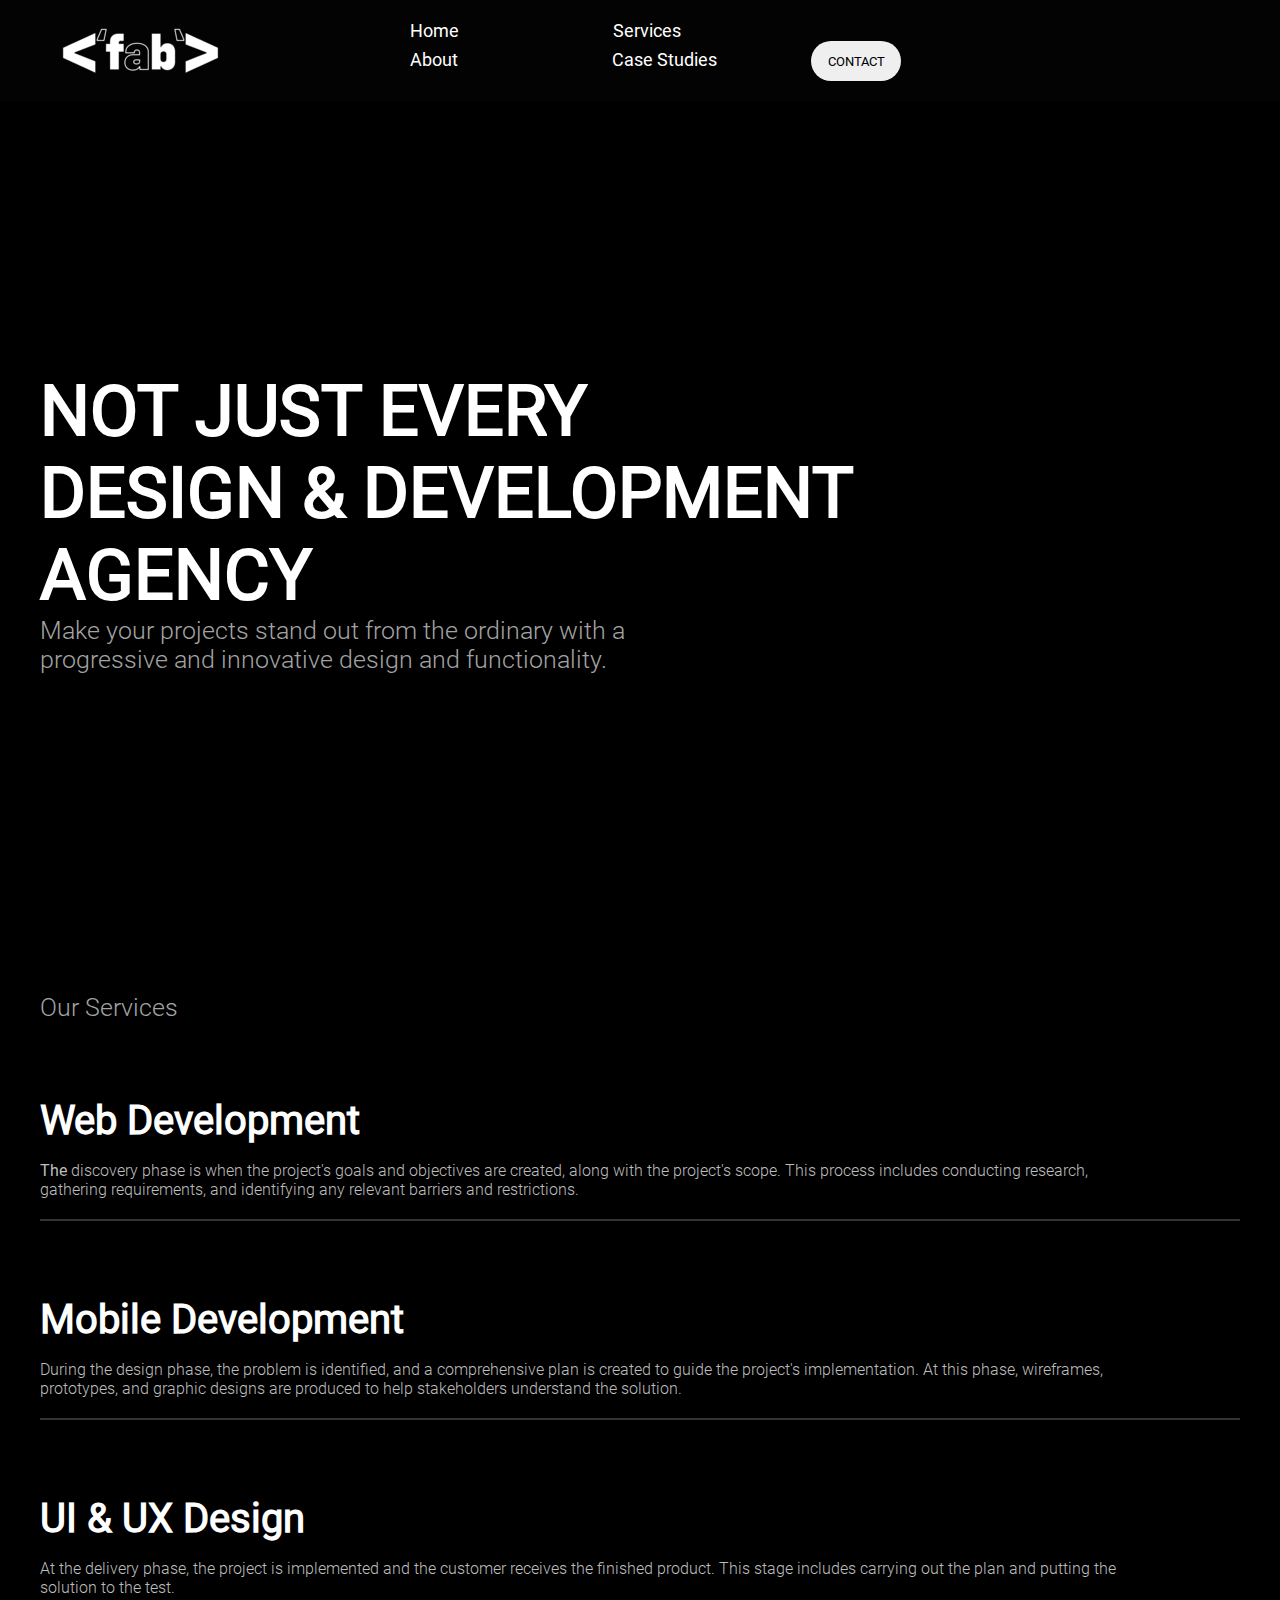
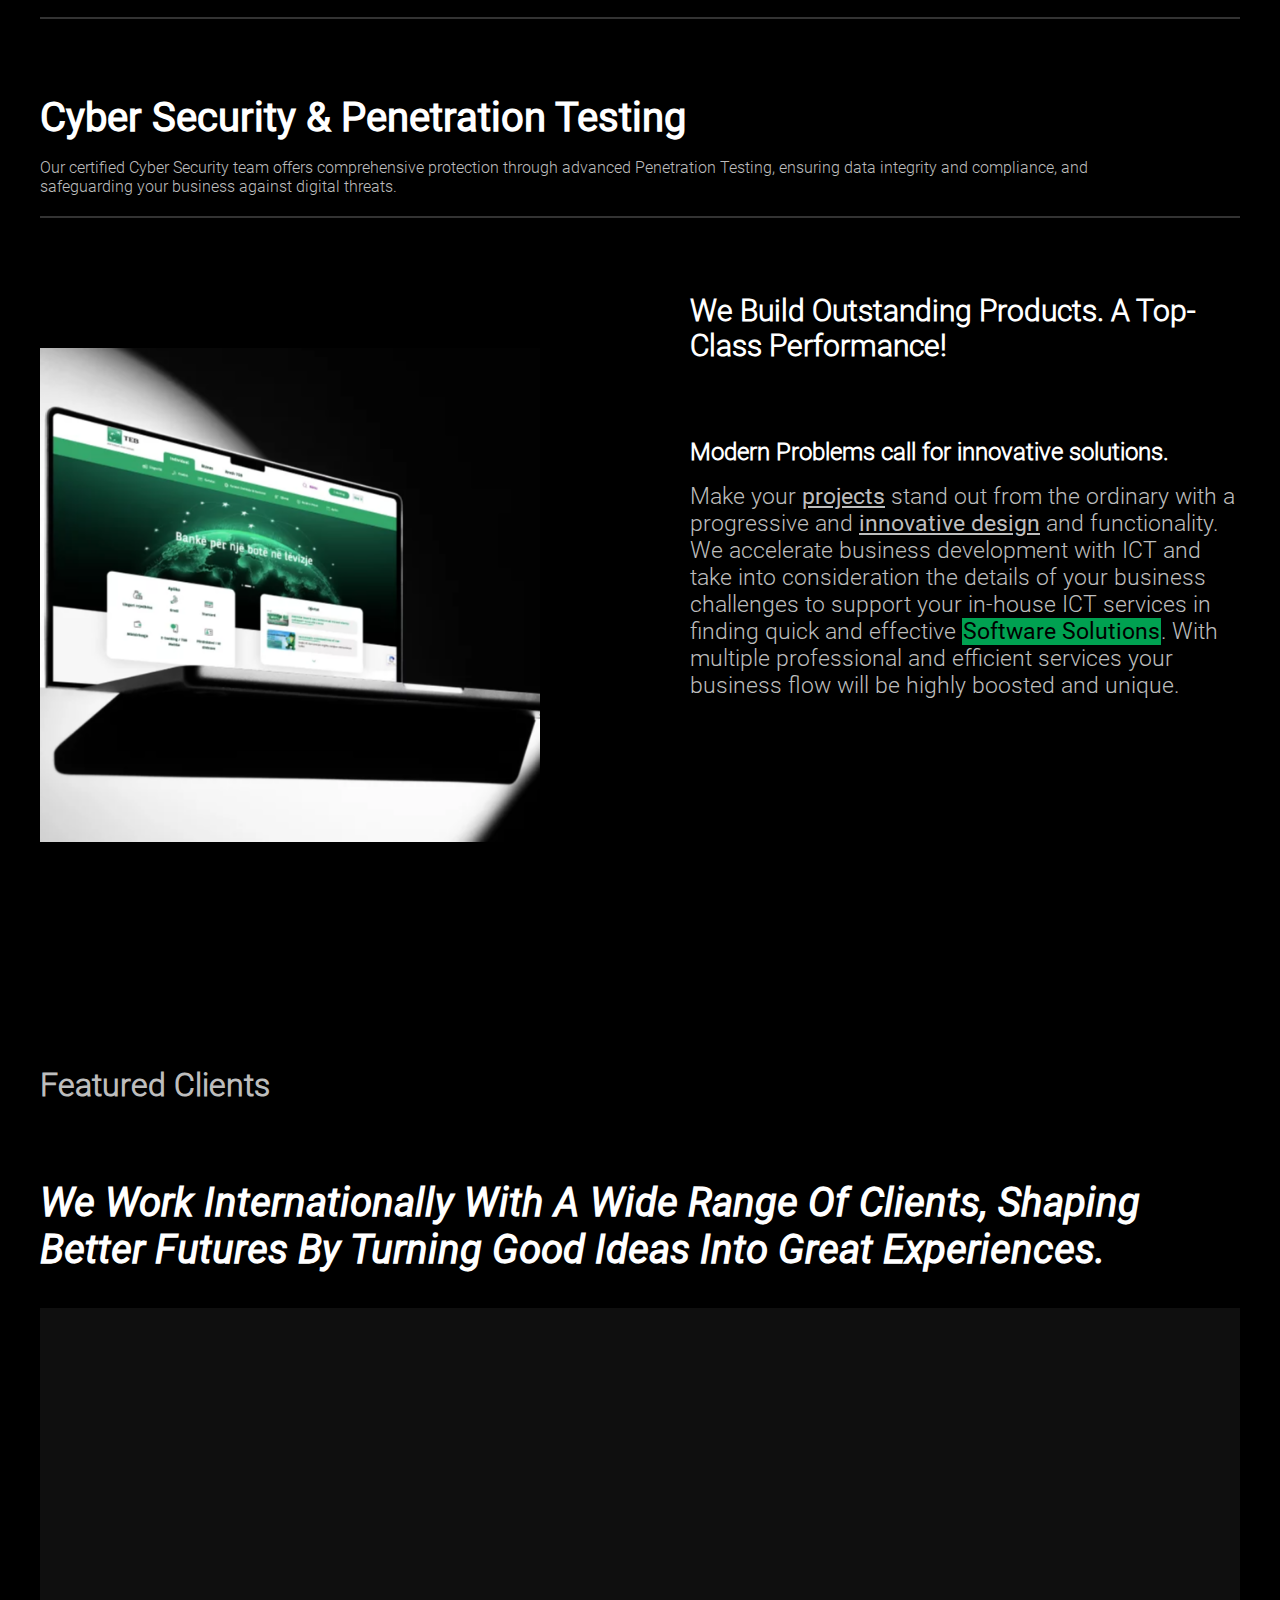
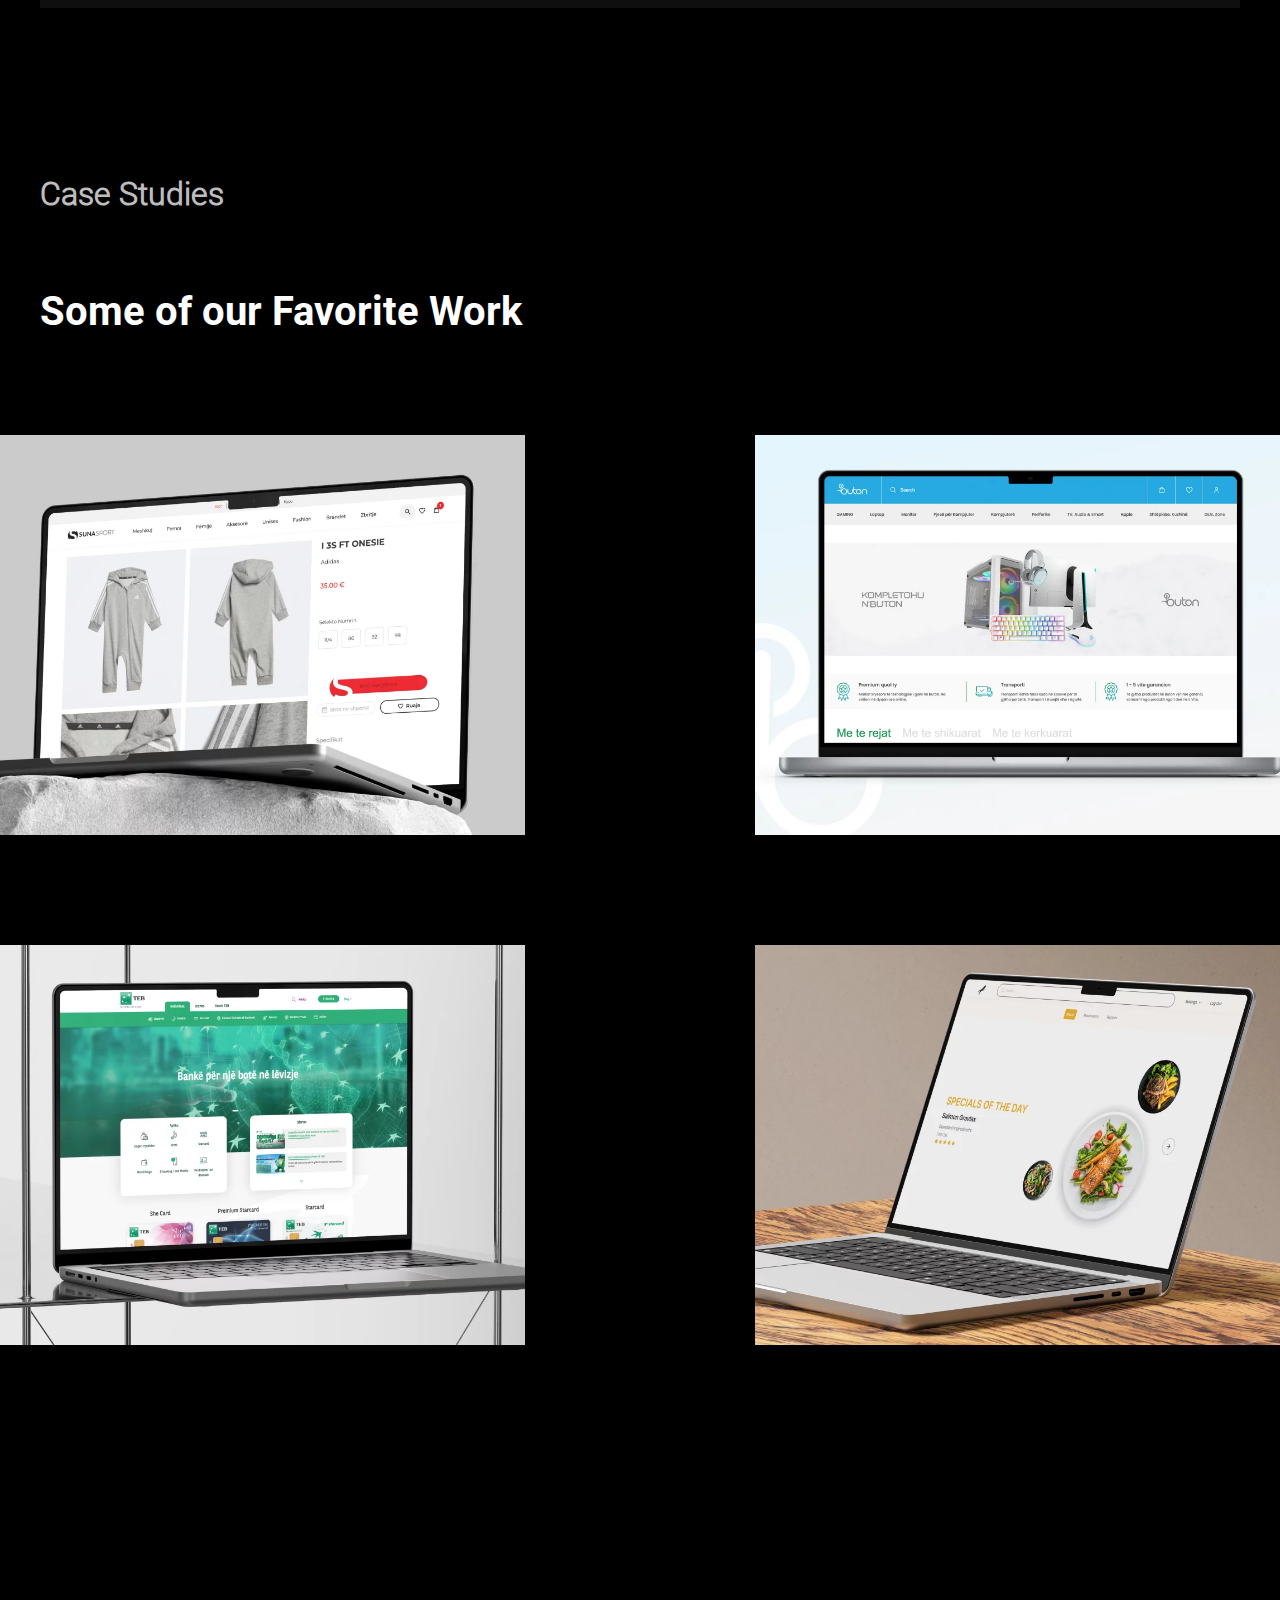
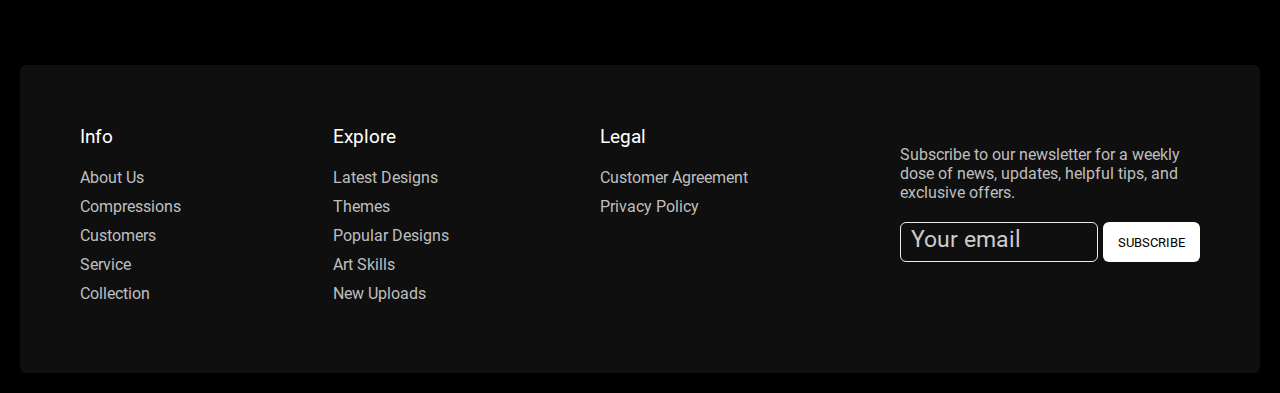
<file: index.html>
<!doctype html>
<html lang="en">
  <head>
    <meta charset="utf-8">
    <meta name="viewport" content="width=device-width, initial-scale=1">
    <title>Elevate Your Web Design</title>
    <link rel="stylesheet" href="styles.css">
    <!--<link href="https://cdn.jsdelivr.net/npm/bootstrap@5.2.3/dist/css/bootstrap.min.css" rel="stylesheet" integrity="sha384-rbsA2VBKQhggwzxH7pPCaAqO46MgnOM80zW1RWuH61DGLwZJEdK2Kadq2F9CUG65" crossorigin="anonymous">!-->
    <style>
      @keyframes slowdown {
        0% { transform: translateX(0); opacity: 0; }
        50% { transform: translateX(60px); opacity: 0.4; }
        100% { transform: translateX(30px); opacity: 0.8; }
        100% { transform: translateX(0px); opacity: 1; }
      }
  
      .maintext {
        animation: slowdown 3s ease-in-out; /* Adjust the duration as needed */
        transition-timing-function: cubic-bezier(0.68, -0.55, 0.27, 1.55); /* Custom easing for a smooth slowdown */
      }
      .ourservices{
        animation: slowdown 3s ease-out;/* Adjust the duration as needed */
        transition-timing-function: cubic-bezier(0.68, -0.55, 0.27, 1.55); /* Custom easing for a smooth slowdown */
      }
      .highlight {
            background-color: rgb(0, 161, 81);
            color: black;
            padding: 0px 1px 0px 1px;
        }
 </style>

  </head>
  <div>
  <body style="background-color: black;">
    <header class="header">
      <a href="#" class="logo"><img src="logo/fab shrinked.png"></a>
      <nav class="navbar">
        <a href="index.html" class="navi">Home</a>
        <a href="page2.html" class="navi">Services</a>
        <a href="about.html" class="navi">About</a>
        <a href="Case.html" class="navi">Case Studies</a>
        <a href="page5.html"><button class="button">CONTACT</button></a>
      </nav>
    </header>
    <!--animation-->
    <div class="anim"></div>
    <div class="anim" style="top: 65%;"></div>
    <div class="anim" style="top: 35%;"></div>
    <div class="maintext">
      <div class="animated-figure"></div>
      <h1 style="font-family: mRegular;">NOT JUST EVERY<br> DESIGN & DEVELOPMENT<br> AGENCY</h1>
    </div>
    <div class="secondmain">
      <p style="font-family: mLight;">Make your projects stand out from the ordinary with a <br>progressive and innovative design and functionality.</p><br><br><br><br><br><br><br><br><br><br><br>
      <p style="font-family: mLight;">Our Services</p>
    </div>
    <!--Services-->
    <div class="ourservices">
      <h1 class="Os-Sm" style="font-family: mRegular;">Web Development</h1>
      <p class="Os-Sm-S" style="font-family: mLight;"><abbr>The</abbr> discovery phase is when the project's goals and objectives are created, along with the project's scope. This process includes conducting research,<br> gathering requirements, and identifying any relevant barriers and restrictions.</p>
      <hr>
    </div>
    <div class="ourservices">
      <h1 class="Os-Sm" style="font-family: mRegular;">Mobile Development</h1>
      <p class="Os-Sm-S" style="font-family: mLight;">During the design phase, the problem is identified, and a comprehensive plan is created to guide the project's implementation. At this phase, wireframes,<br> prototypes, and graphic designs are produced to help stakeholders understand the solution.</p>
      <hr>
    </div>
    <div class="ourservices">
      <h1 class="Os-Sm" style="font-family: mRegular;">UI & UX Design</h1>
      <p class="Os-Sm-S" style="font-family: mLight;">At the delivery phase, the project is implemented and the customer receives the finished product. This stage includes carrying out the plan and putting the<br> solution to the test.</p>
      <hr>
    </div>
    <div class="ourservices">
      <h1 class="Os-Sm" style="font-family: mRegular;">Cyber Security & Penetration Testing</h1>
      <p class="Os-Sm-S" style="font-family: mLight;">Our certified Cyber Security team offers comprehensive protection through advanced Penetration Testing, ensuring data integrity and compliance, and<br> safeguarding your business against digital threats.</p>
      <hr>
      <!--Pjesa e fotos-->
      <div class="fotopjesa">
        <img src="images/bank.png" class="img">
        <h1 class="Os-Sm" style="font-family: mLight; font-size:30px;">We Build Outstanding Products. A Top-Class Performance!</h1>
        <h1 class="Os-Sm" style="font-family: mLight; font-size:24px;">Modern Problems call for innovative solutions.</h1>
        <p class="Os-Sm-S" style="font-family: mLight; font-size: 23px;;">Make your <u>projects</u> stand out from the ordinary with a progressive and <u>innovative design</u> and functionality. We accelerate business development with ICT and take into consideration the details of your business challenges to support your in-house ICT services in finding quick and effective <span class="highlight">Software Solutions</span>. With multiple professional and efficient services your business flow will be highly boosted and unique.</p>
      </div>
      <div class="klientet">
      <h1 class="Os-Sm-S" style="font-family: mLight;" >Featured Clients</h1>
      <h1 class="Os-Sm" style="font-family: mItalic;">We Work Internationally With A Wide Range Of Clients, Shaping Better Futures By Turning Good Ideas Into Great Experiences.</h1>
        <div class="boxforlater">
        </div>
        <div class="casestudios">
          <h1 class="Os-Sm-S" style="font-family: mLight;" >Case Studies</h1>
          <h1 class="Os-Sm" style="font-family: mBold;">Some of our Favorite Work</h1>
            <div class="container">
              <div class="item" id="id1"></div>
              <div class="item" id="id2"></div>
              <div class="item" id="id3"></div>
              <div class="item" id="id4"></div>
            </div>
        </div>
    </div>
    </div>
  </div>
  <section class="footer">
    <div class="footer-row">
      <div class="footer-col">
        <h4 style="margin-left: 0px;">Info</h4>
        <ul class="links">
          <li><a href="#">About Us</a></li>
          <li><a href="#">Compressions</a></li>
          <li><a href="#">Customers</a></li>
          <li><a href="#">Service</a></li>
          <li><a href="#">Collection</a></li>
        </ul>
      </div>
      <div class="footer-col">
        <h4 style="margin-left: 0px;">Explore</h4>
        <ul class="links">
          <li><a href="#">Latest Designs</a></li>
          <li><a href="#">Themes</a></li>
          <li><a href="#">Popular Designs</a></li>
          <li><a href="#">Art Skills</a></li>
          <li><a href="#">New Uploads</a></li>
        </ul>
      </div>
      <div class="footer-col">
        <h4 style="margin-left: 0px;">Legal</h4>
        <ul class="links">
          <li><a href="#">Customer Agreement</a></li>
          <li><a href="#">Privacy Policy</a></li>
        </ul>
      </div>
      <div class="footer-col">
        <h4></h4>
        <p>
          Subscribe to our newsletter for a weekly dose
          of news, updates, helpful tips, and
          exclusive offers.
        </p>
        <form action="#">
          <input type="text" placeholder="Your email" required>
          <button type="submit">SUBSCRIBE</button>
        </form>
        <div class="icons">
          <i class="fa-brands fa-facebook-f"></i>
          <i class="fa-brands fa-twitter"></i>
          <i class="fa-brands fa-linkedin"></i>
          <i class="fa-brands fa-github"></i>
        </div>
      </div>
    </div>
  </section>



    



  
  <!--<script src="https://cdn.jsdelivr.net/npm/bootstrap@5.2.3/dist/js/bootstrap.bundle.min.js" integrity="sha384-kenU1KFdBIe4zVF0s0G1M5b4hcpxyD9F7jL+jjXkk+Q2h455rYXK/7HAuoJl+0I4" crossorigin="anonymous"></script>
  </body>!-->
</html>
</file>
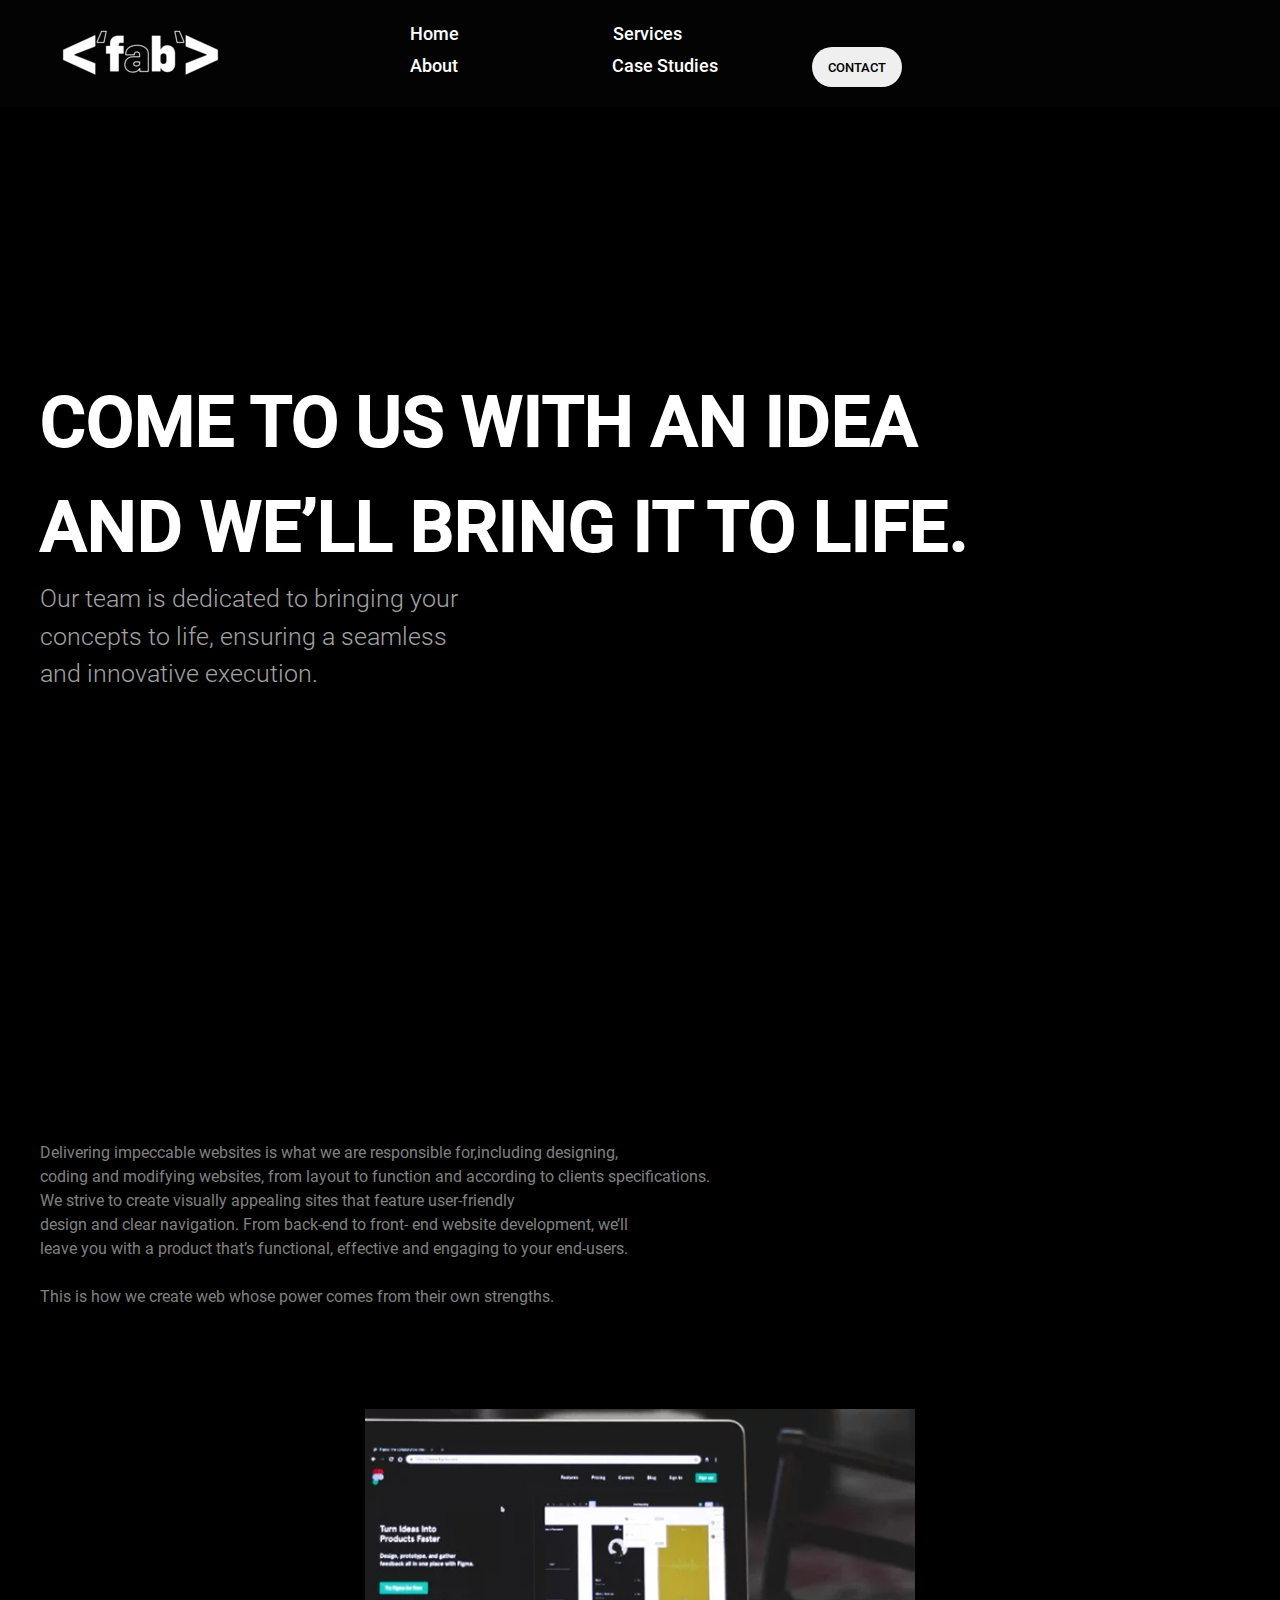
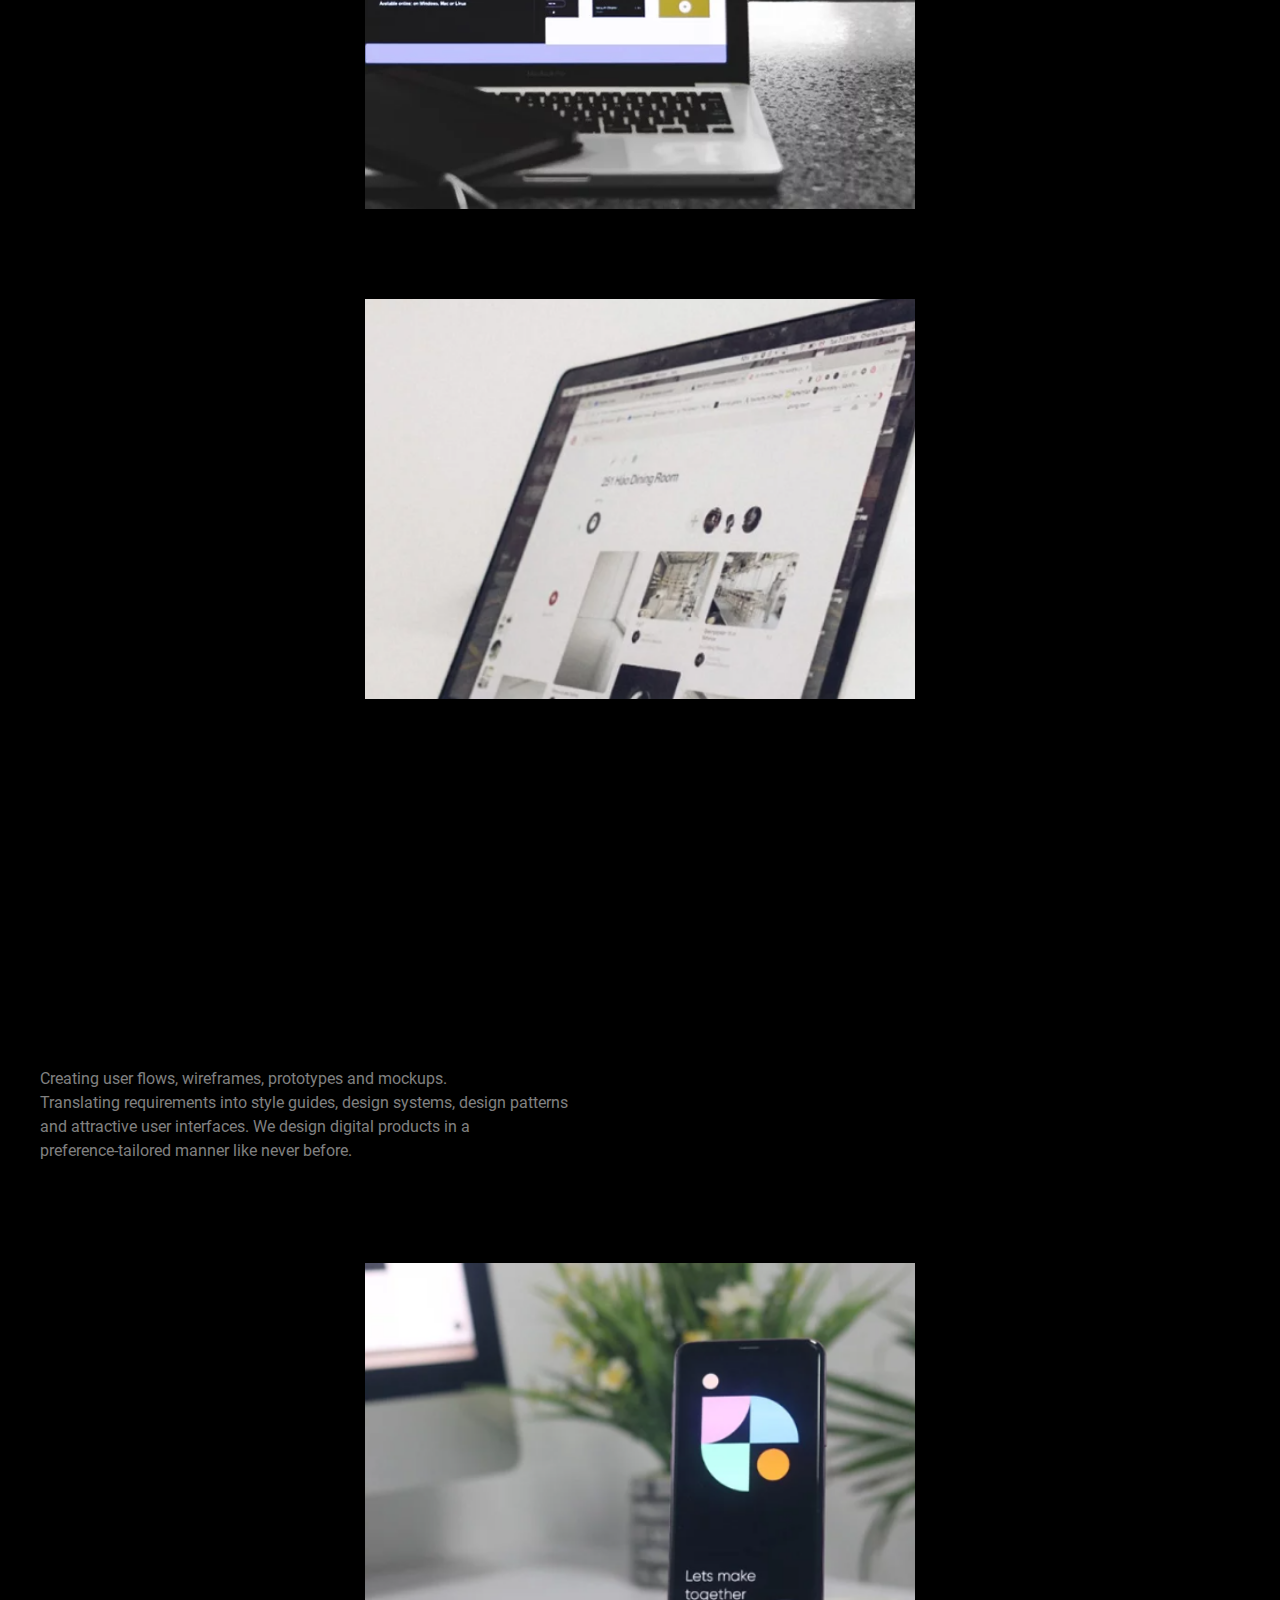
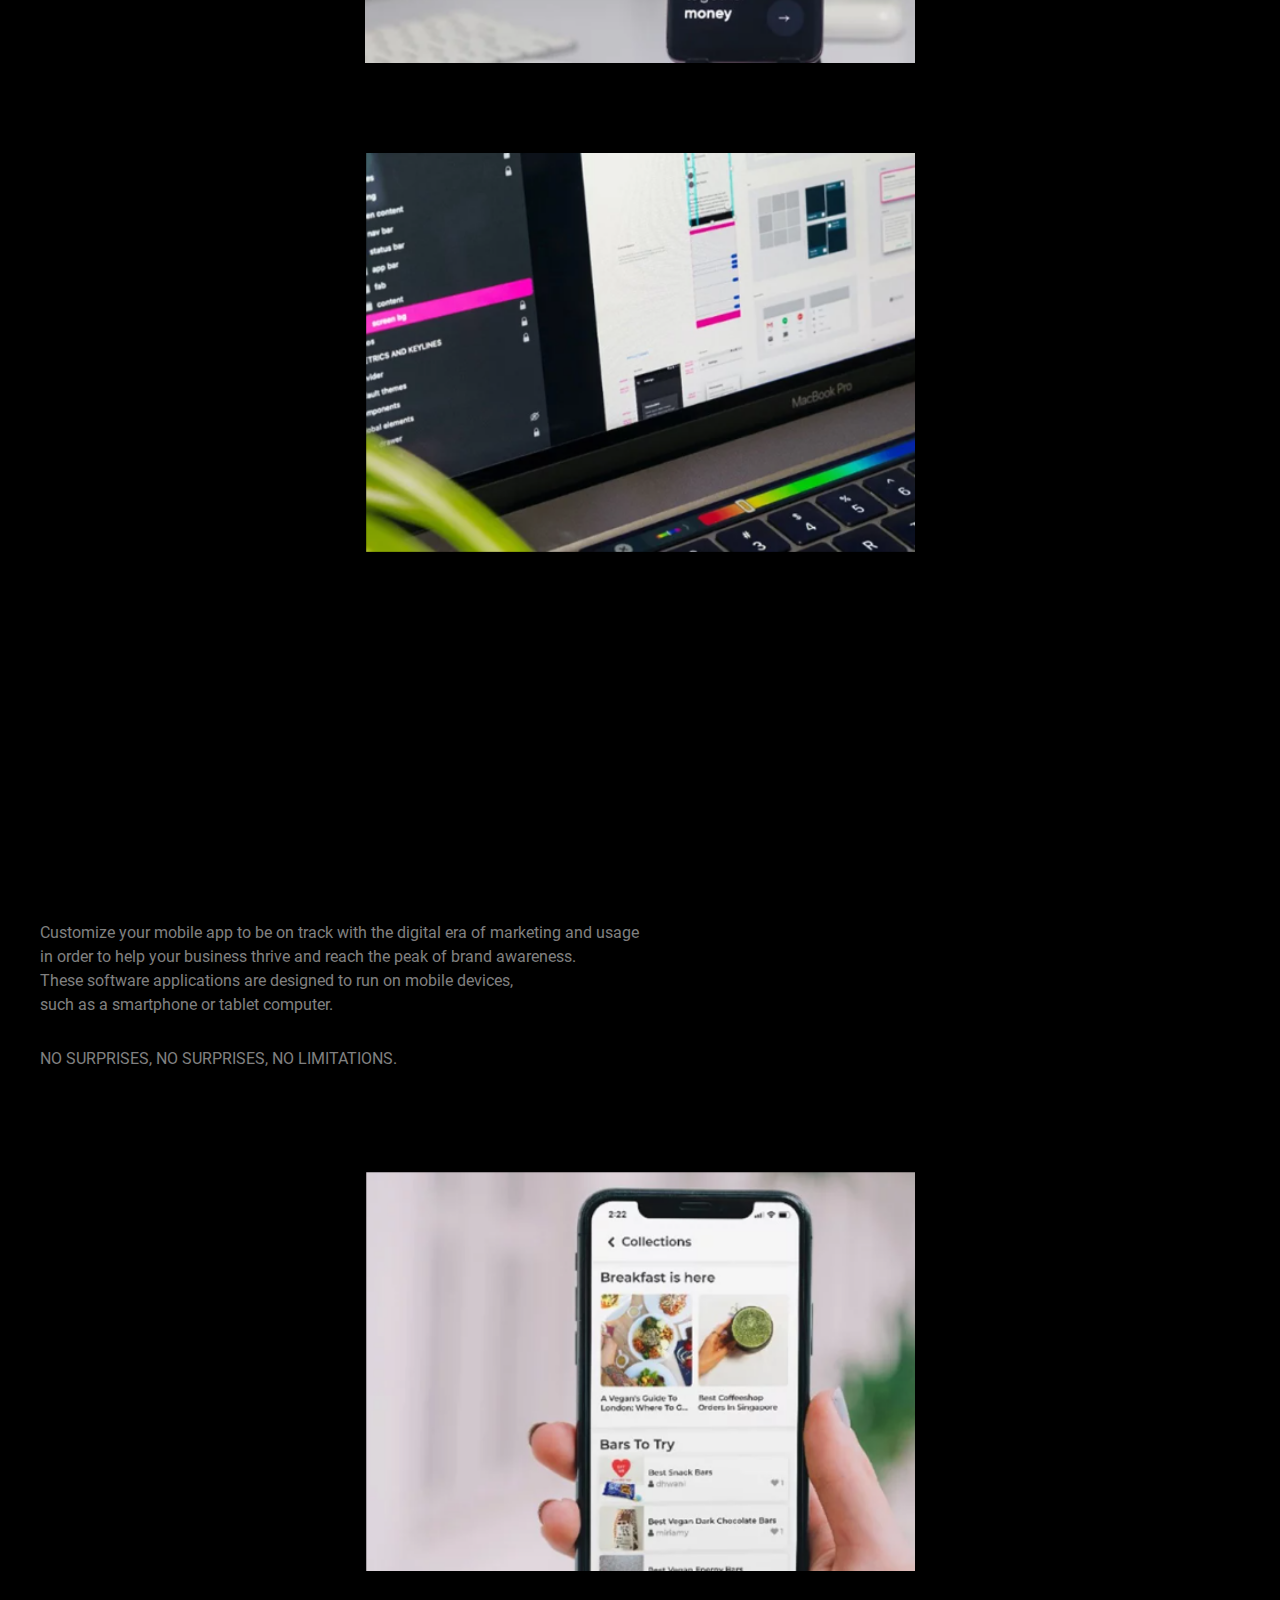
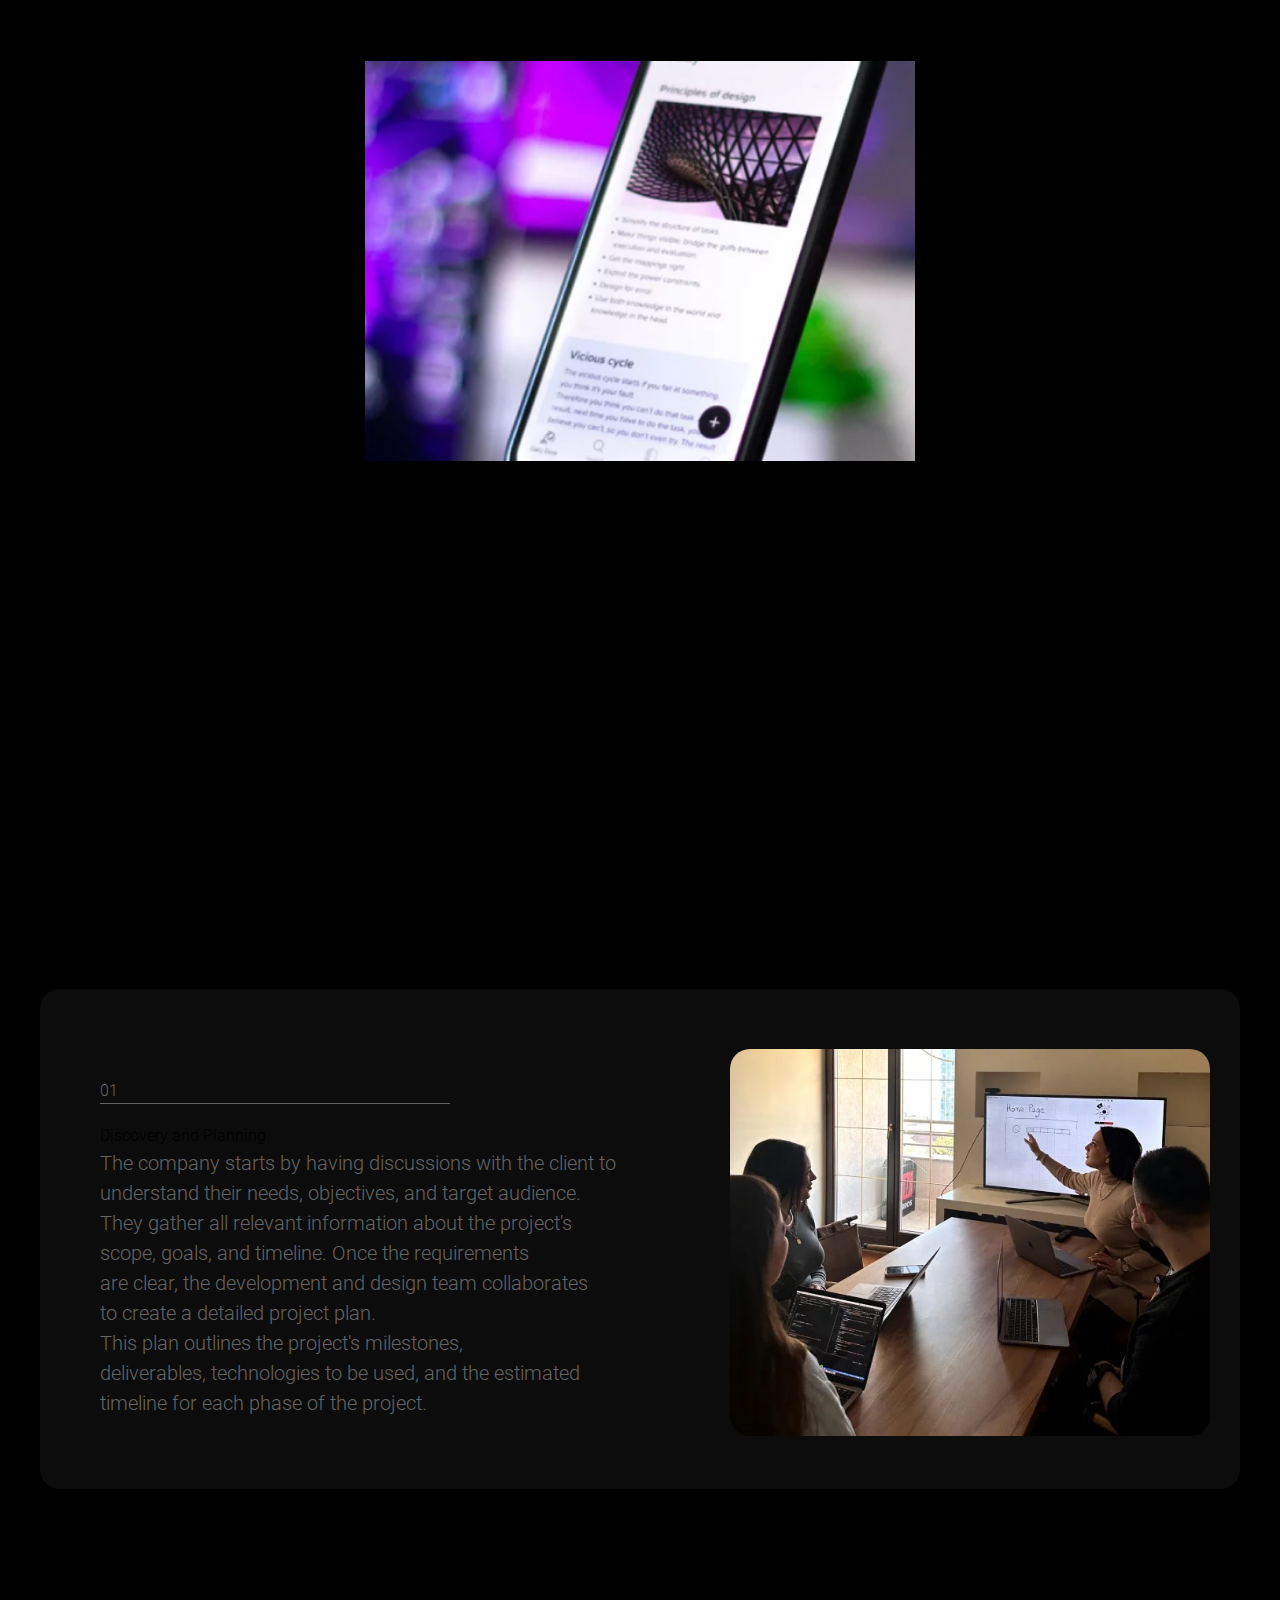
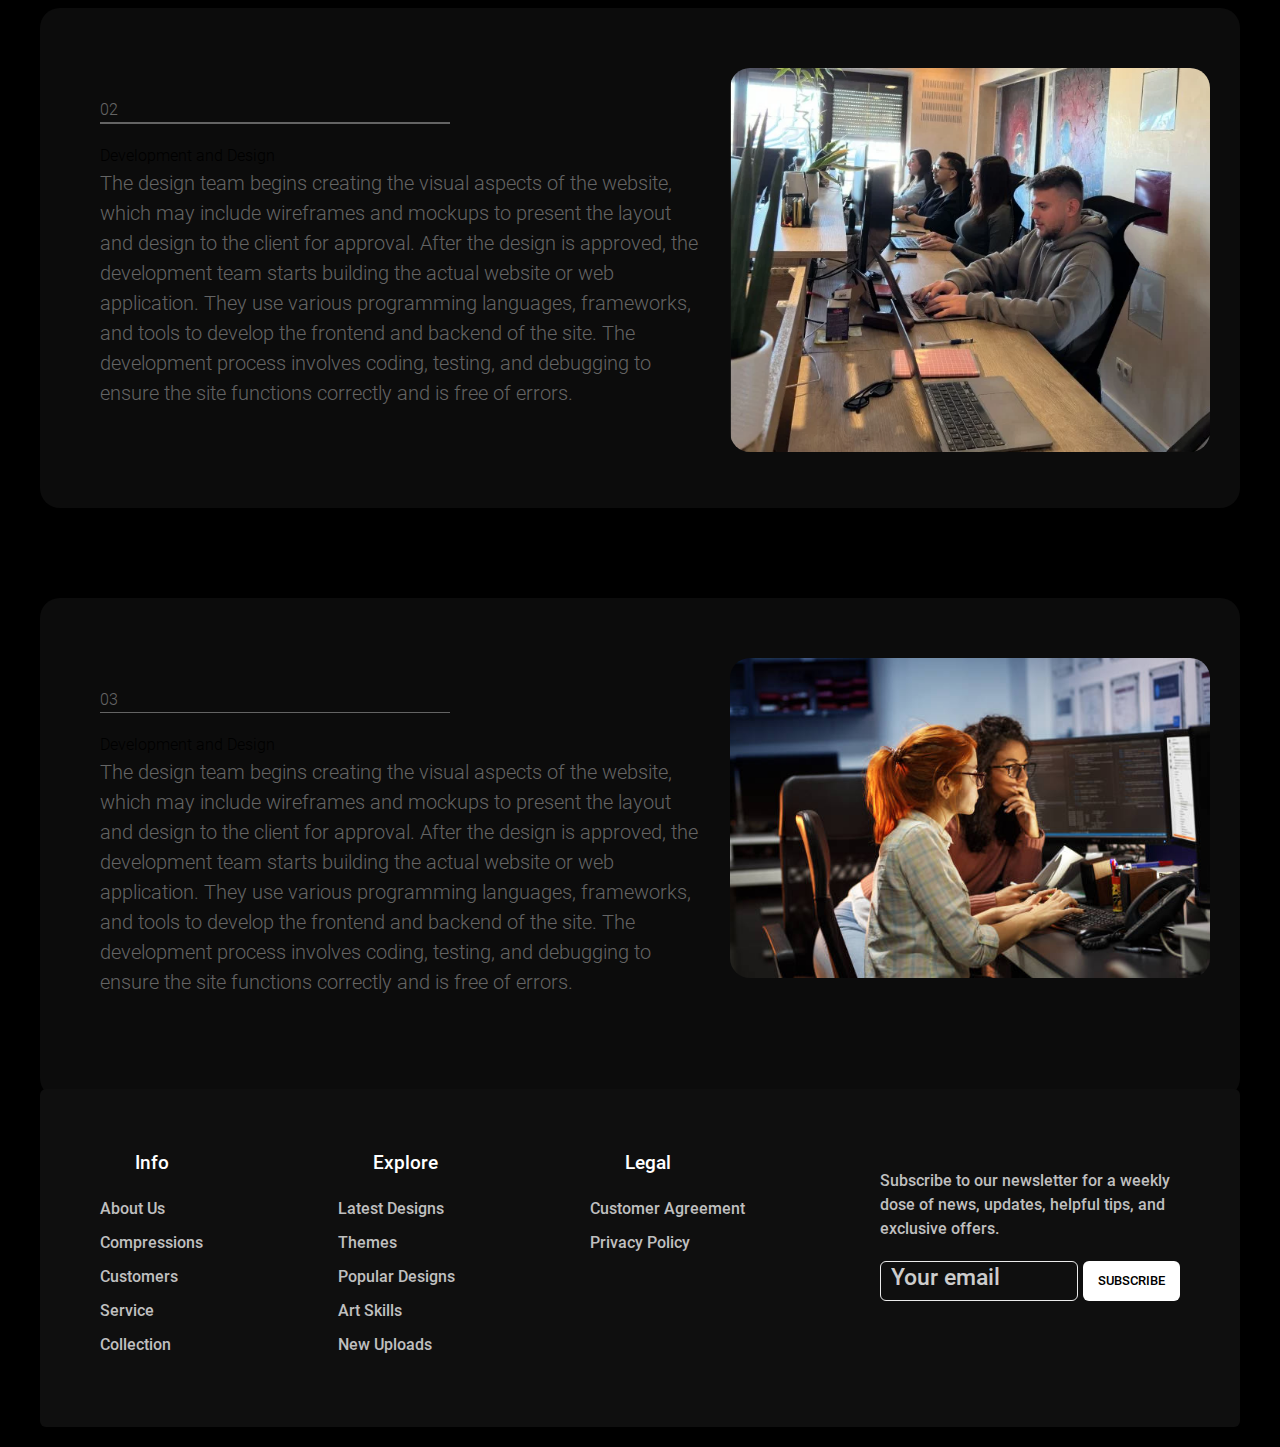
<file: page2.html>
<!doctype html>
<html lang="en">
  <head> 
    <meta charset="utf-8">
    <meta name="viewport" content="width=device-width, initial-scale=1">
    <title>Services</title>
    <link rel="stylesheet" href="styles.css">
    <link href="https://cdn.jsdelivr.net/npm/bootstrap@5.2.3/dist/css/bootstrap.min.css" rel="stylesheet" integrity="sha384-rbsA2VBKQhggwzxH7pPCaAqO46MgnOM80zW1RWuH61DGLwZJEdK2Kadq2F9CUG65" crossorigin="anonymous">
    <style> 
      @keyframes slowdown {
        0% { transform: translateX(0); opacity: 0; }
        50% { transform: translateX(60px); opacity: 0.4; }
        100% { transform: translateX(30px); opacity: 0.8; }
        100% { transform: translateX(0px); opacity: 1; }
      }

      .maintext {
        animation: slowdown 3s ease-in-out; /* Adjust the duration as needed */
        transition-timing-function: cubic-bezier(0.68, -0.55, 0.27, 1.55); /* Custom easing for a smooth slowdown */
      }
      .ourservices{
        animation: slowdown 3s ease-out;/* Adjust the duration as needed */
        transition-timing-function: cubic-bezier(0.68, -0.55, 0.27, 1.55); /* Custom easing for a smooth slowdown */
      }
    @font-face {
        font-family: mLight;
        src: url(fonts/Roboto-Light.ttf);
    }
    @font-face {
        font-family: mBold;
        src: url(fonts/Roboto-Bold.ttf);
    }
    @font-face {
        font-family: mBlack;
        src: url(fonts/Roboto-Black.ttf);
    }
    @font-face {
        font-family: mItalic;
        src: url(fonts/Roboto-Italic.ttf);
    }
    @font-face {
        font-family: mRegular;
        src: url(fonts/Roboto-Regular.ttf);
    }
    @font-face {
        font-family: mMedium;
        src: url(fonts/Roboto-Medium.ttf);
    }
    * {
        margin: 0;
        padding: 0;
        box-sizing: border-box;
        font-family: mMedium;
        
    }
    body {
    line-height: 1.5;
    font-family: 'Poppins', sans-serif;
    min-height: 100vh; /* Set minimum height to 100% of viewport height */
    display: flex; /* Use flexbox for layout */
    flex-direction: column; /* Make it a column layout */
}

 </style>

  </head>
  <div>
  <body style="background-color: black;">
    <header class="header">
      <a href="#" class="logo"><img src="logo/fab shrinked.png"></a>
      <nav class="navbar">
        <a href="index.html" class="navi">Home</a>
        <a href="page2.html" class="navi">Services</a>
        <a href="about.html" class="navi">About</a>
        <a href="Case.html" class="navi">Case Studies</a>
        <a href="page5.html"><button class="button">CONTACT</button></a>
      </nav>
    </header>
    <!--animation-->
    <div class="anim" style="background-color: #4a02ee;"></div>
    <div class="anim" style="top: 65%; background-color: #4a02ee;"></div>
    <div class="anim" style="top: 35%; background-color: #4a02ee;"></div>
    <div class="maintext">
      <div class="animated-figure"></div>
      <h1 class="display-3">COME TO US WITH AN IDEA<br>AND WE’LL BRING IT TO LIFE.</h1>
    </div>
    <div class="secondmain">
      <p style="font-family: mLight;"> Our team is dedicated to bringing your<br> concepts to life, ensuring a seamless<br>and innovative execution. </p>
    </div>
    <div class="firstbox">
      <div class="vyn">
      <h1 class="h1 text-white">Our Services</h1>
      <p class="h5" style="font-family: mRegular; color:gray">Delivering impeccable websites is what we are responsible for,including designing,<br> coding and modifying websites, from layout to function and according to clients specifications.<br> We strive to create visually appealing sites that feature user-friendly<br> design and clear navigation. From back-end to front- end website development, we’ll<br> leave you with a product that’s functional, effective and engaging to your end-users.<br><br>

        This is how we create web whose power comes from their own strengths.</p>
        <div class="container" style="gap:40px">
          <div class="item" id="id5"></div>
          <div class="item" id="id6"></div>
        </div>
    </div>
    <div class="vyn">
      <h1 class="h1 text-white">E-COMMERCE SOLUTIONS</h1>
      <p class="h5" style="font-family: mRegular; color:gray">Creating user flows, wireframes, prototypes and mockups.<br>Translating requirements into style guides, design systems, design patterns<br> and attractive user interfaces. We design digital products in a<br>preference-tailored manner like never before.</p>
        <div class="container" style="gap:40px">
          <div class="item" id="id7"></div>
          <div class="item" id="id8"></div>
        </div>
        <div class="vyn">
          <h1 class="h1 text-white">MOBILE APPS</h1>
          <p class="h5" style="font-family: mRegular; color:gray;">Customize your mobile app to be on track with the digital era of marketing and usage<br>in order to help your business thrive and reach the peak of brand awareness.<br>These software applications are designed to run on mobile devices,<br>such as a smartphone or tablet computer.</p>
          <p class="h5" style="font-family: mRegular; color:gray; margin-top: 30px;">NO SURPRISES, NO SURPRISES, NO LIMITATIONS.</p>
            <div class="container" style="gap:40px">
              <div class="item" id="id9"></div>
              <div class="item" id="id10"></div>
            </div>
            <div class="text-before-collection">
              <p class="h5 text-white">How we work</p>
              <p class="h2 text-uppercase text-white" style="margin-top: 60px">here's why you should consider choosing us</p>
            </div>
            <div class="collection">
              <img class="imgs" src="images/coll1.png" alt="Our team working">
              <div class="textbox">
                <p class="h4" style="font-family: mLight; color:rgb(100, 100, 100);">01</p>
                <div class="hrr"></div>
                <div class="h3 text-white" style="font-family: mLight;">Discovery and Planning</div>
                <p class="h4" style="font-family: mLight; font-size: 20px; color:rgb(100, 100, 100);">The company starts by having discussions with the client to<br>understand their needs,
                   objectives, and target audience.<br>They gather all relevant information about the 
                  project's<br> scope, goals, and timeline. Once the requirements<br> are clear, the development and design team collaborates<br>
                  to create a detailed project plan.<br>This plan outlines the project's milestones,
                  <br>deliverables, technologies to be used, and the estimated<br>
                  timeline for each phase of the project.</p>
              </div>
              <div class="collection">
                <img class="imgs" src="images/coll2.png" alt="Our team working">
                <div class="textbox">
                  <p class="h4" style="font-family: mLight; color:rgb(100, 100, 100);">02</p>
                  <div class="hrr"></div>
                  <div class="h3 text-white" style="font-family: mLight;">Development and Design</div>
                  <p class="h4" style="font-family: mLight; font-size: 20px; color:rgb(100, 100, 100);">The design team begins creating the visual aspects of the website, which may include wireframes and mockups to present the layout and design to the client for approval. After the design is approved, the development team starts building the actual website or web application. They use various programming languages, frameworks, and tools to develop the frontend and backend of the site. The development process involves coding, testing, and debugging to ensure the site functions correctly and is free of errors.</p>
                </div>
                <div class="collection">
                  <img class="imgs" src="images/coll3.jpg" alt="Our team working">
                  <div class="textbox">
                    <p class="h4" style="font-family: mLight; color:rgb(100, 100, 100);">03</p>
                    <div class="hrr"></div>
                    <div class="h3 text-white" style="font-family: mLight;">Development and Design</div>
                    <p class="h4" style="font-family: mLight; font-size: 20px; color:rgb(100, 100, 100);">The design team begins creating the visual aspects of the website, which may include wireframes and mockups to present the layout and design to the client for approval. After the design is approved, the development team starts building the actual website or web application. They use various programming languages, frameworks, and tools to develop the frontend and backend of the site. The development process involves coding, testing, and debugging to ensure the site functions correctly and is free of errors.</p>
                  </div>
            </div>
    </div>
    </div>

        <section class="footer">
      <div class="footer-row">
        <div class="footer-col">
          <h4>Info</h4>
          <ul class="links">
            <li><a href="#">About Us</a></li>
            <li><a href="#">Compressions</a></li>
            <li><a href="#">Customers</a></li>
            <li><a href="#">Service</a></li>
            <li><a href="#">Collection</a></li>
          </ul>
        </div>
        <div class="footer-col">
          <h4>Explore</h4>
          <ul class="links">
            <li><a href="#">Latest Designs</a></li>
            <li><a href="#">Themes</a></li>
            <li><a href="#">Popular Designs</a></li>
            <li><a href="#">Art Skills</a></li>
            <li><a href="#">New Uploads</a></li>
          </ul>
        </div>
        <div class="footer-col">
          <h4>Legal</h4>
          <ul class="links">
            <li><a href="#">Customer Agreement</a></li>
            <li><a href="#">Privacy Policy</a></li>
          </ul>
        </div>
        <div class="footer-col">
          <h4></h4>
          <p>
            Subscribe to our newsletter for a weekly dose
            of news, updates, helpful tips, and
            exclusive offers.
          </p>
          <form action="#">
            <input type="text" placeholder="Your email" required>
            <button type="submit">SUBSCRIBE</button>
          </form>
          <div class="icons">
            <i class="fa-brands fa-facebook-f"></i>
            <i class="fa-brands fa-twitter"></i>
            <i class="fa-brands fa-linkedin"></i>
            <i class="fa-brands fa-github"></i>
          </div>
        </div>
      </div>
    </section>
  
 <script src="https://cdn.jsdelivr.net/npm/@popperjs/core@2.11.6/dist/umd/popper.min.js" integrity="sha384-oBqDVmMz9ATKxIep9tiCxS/Z9fNfEXiDAYTujMAeBAsjFuCZSmKbSSUnQlmh/jp3" crossorigin="anonymous"></script>
 <script src="https://cdn.jsdelivr.net/npm/bootstrap@5.2.3/dist/js/bootstrap.min.js" integrity="sha384-cuYeSxntonz0PPNlHhBs68uyIAVpIIOZZ5JqeqvYYIcEL727kskC66kF92t6Xl2V" crossorigin="anonymous"></script>
</html>
</file>
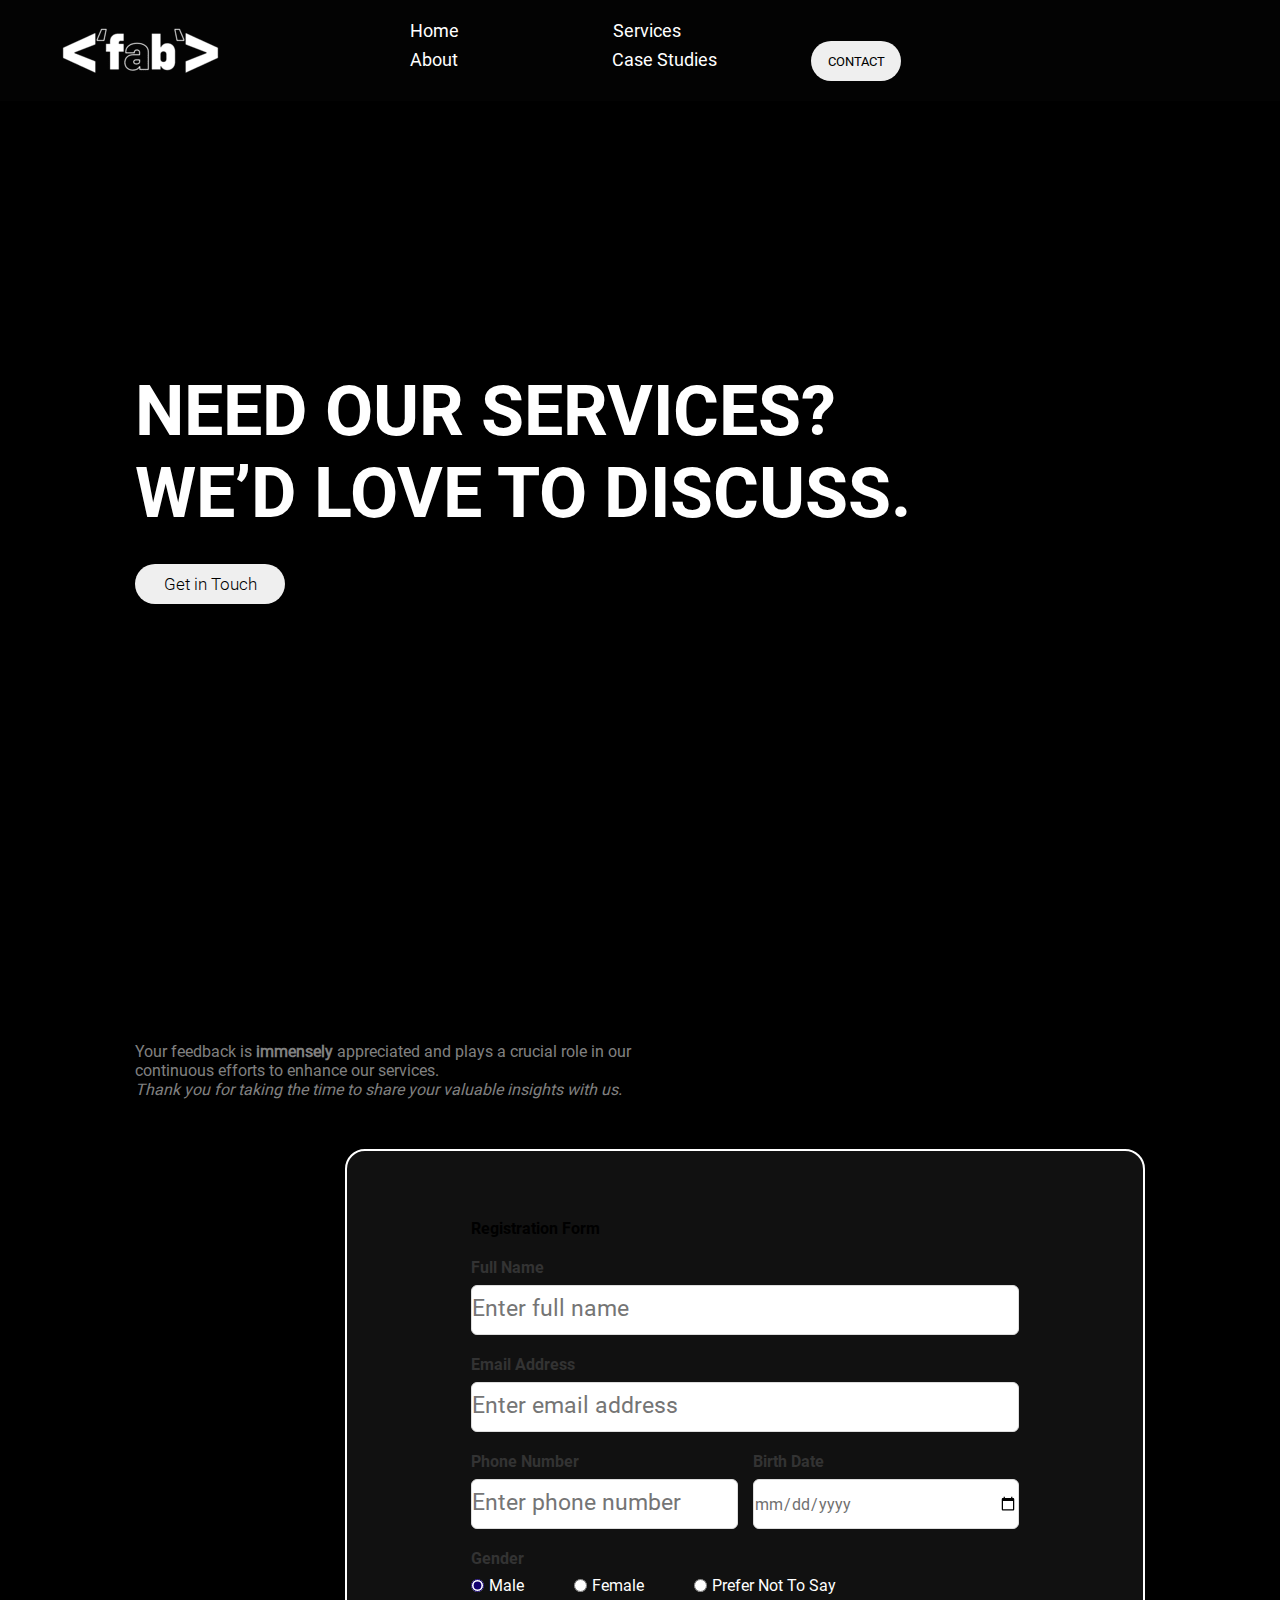
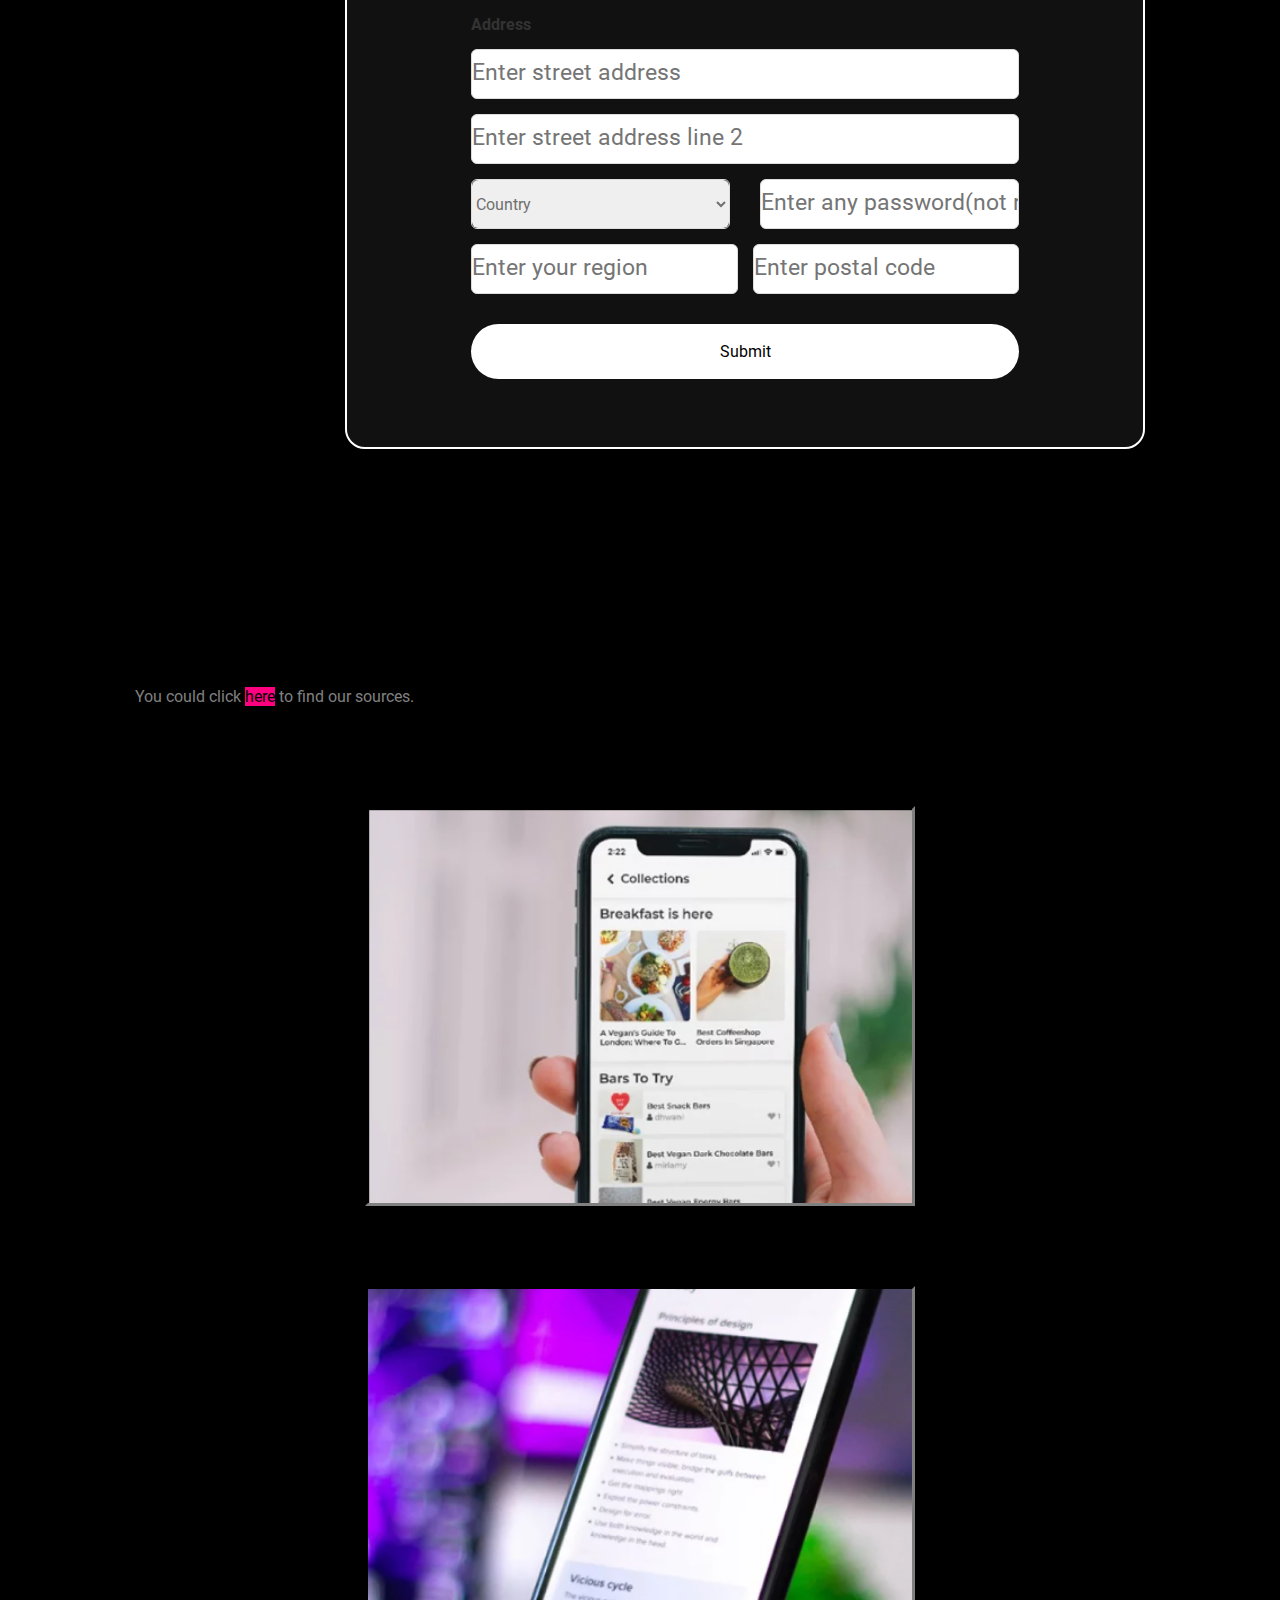
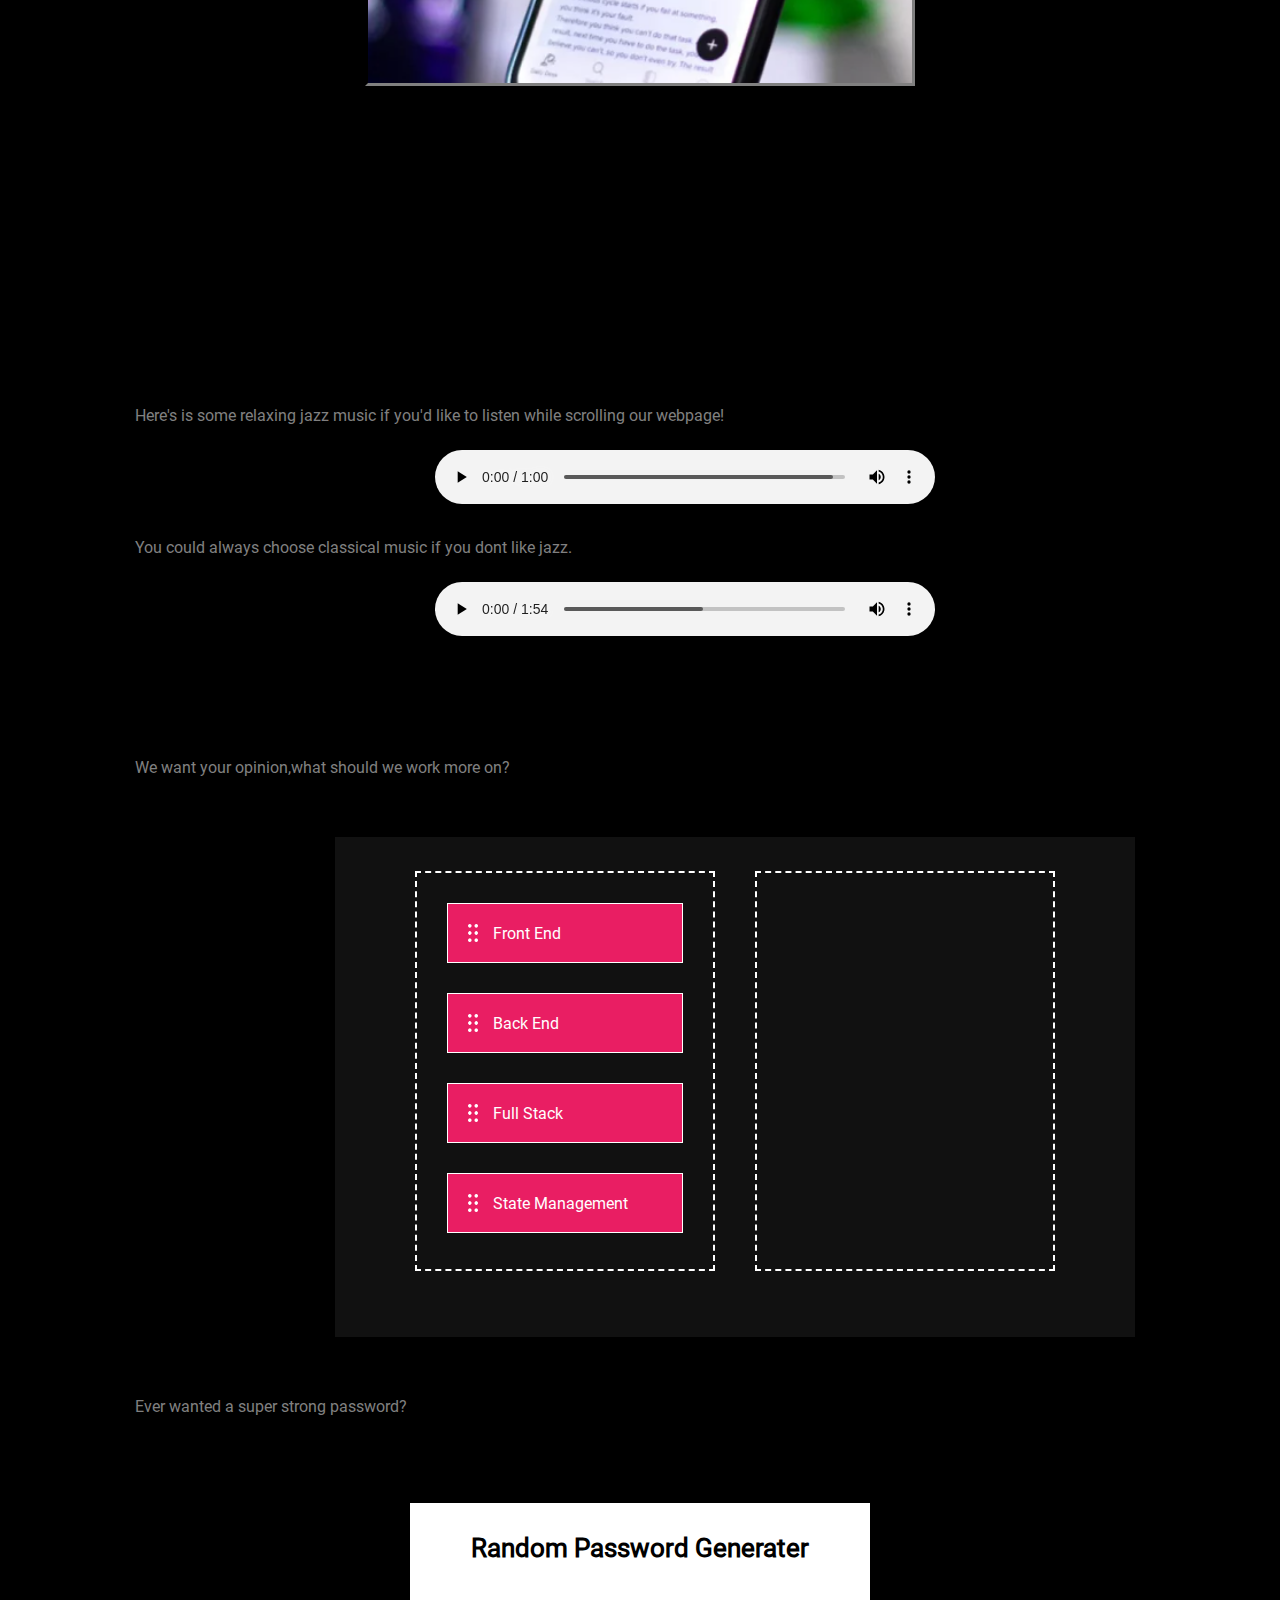
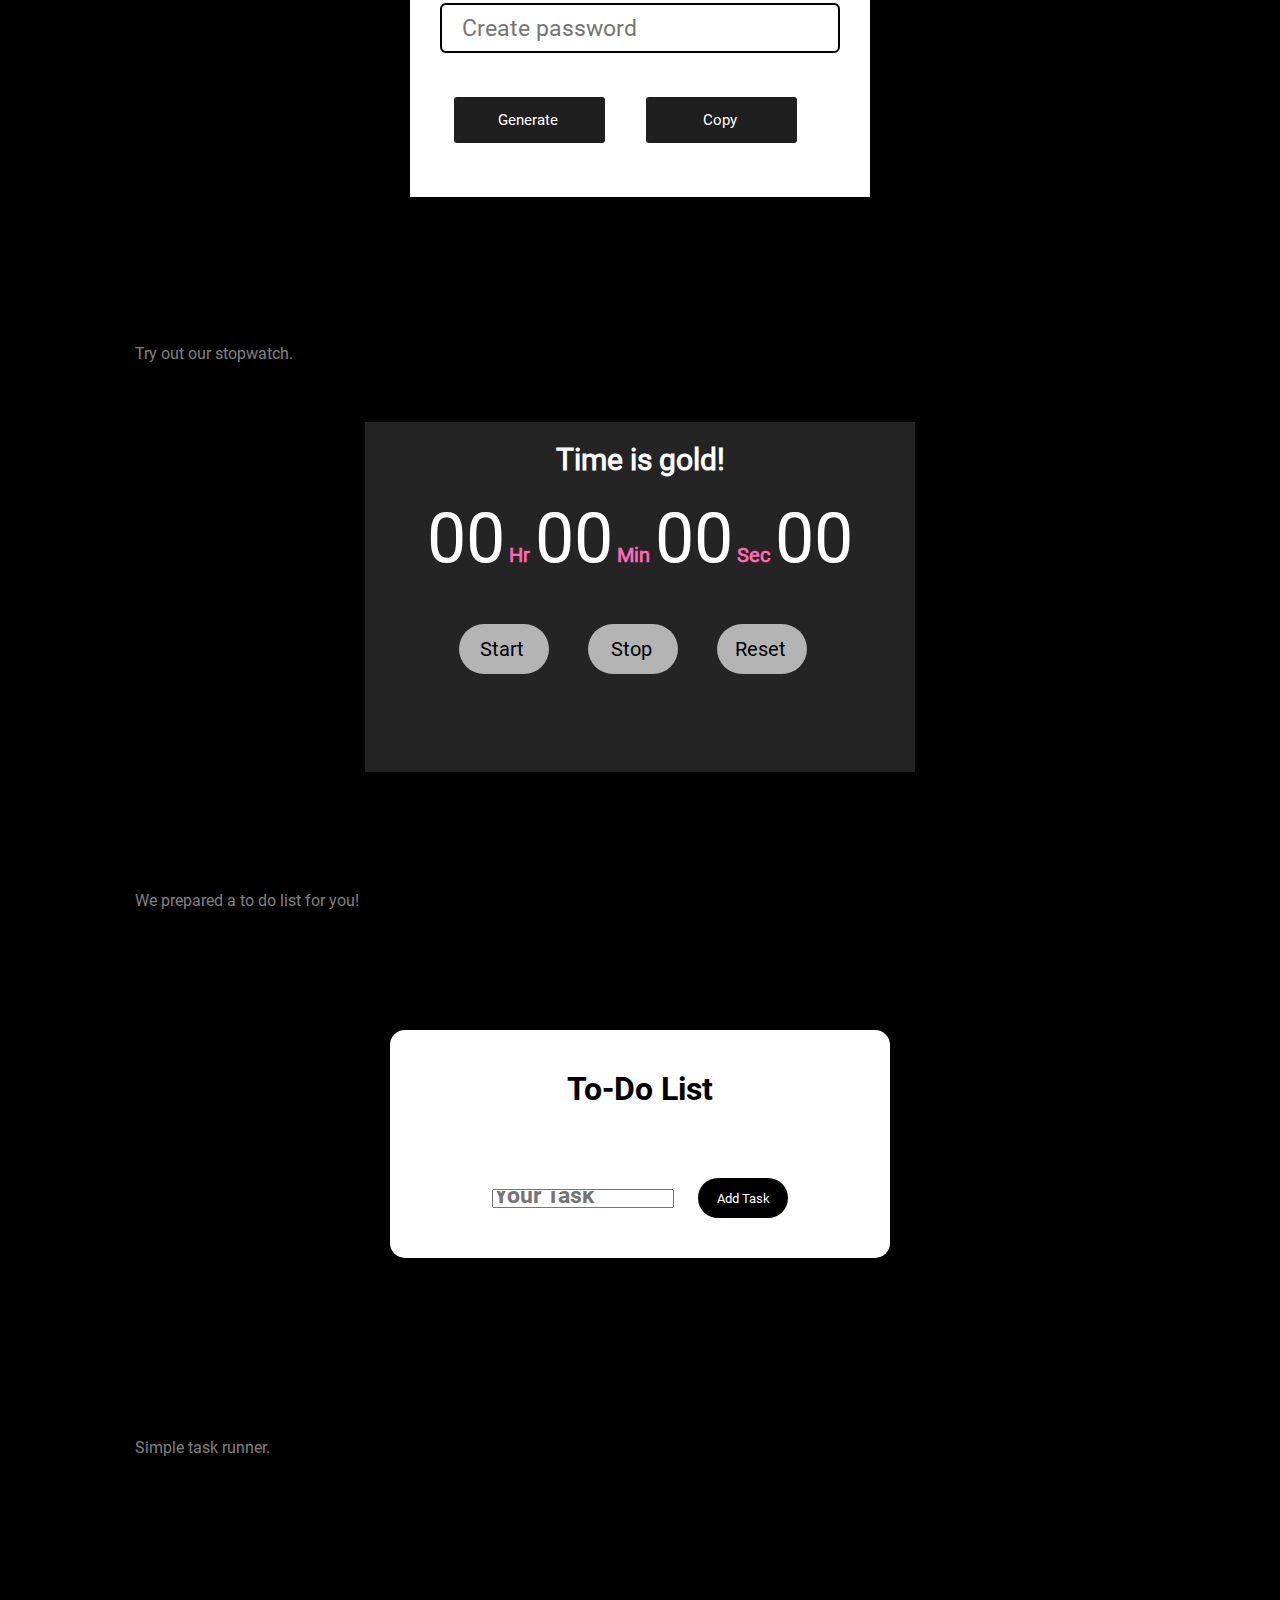
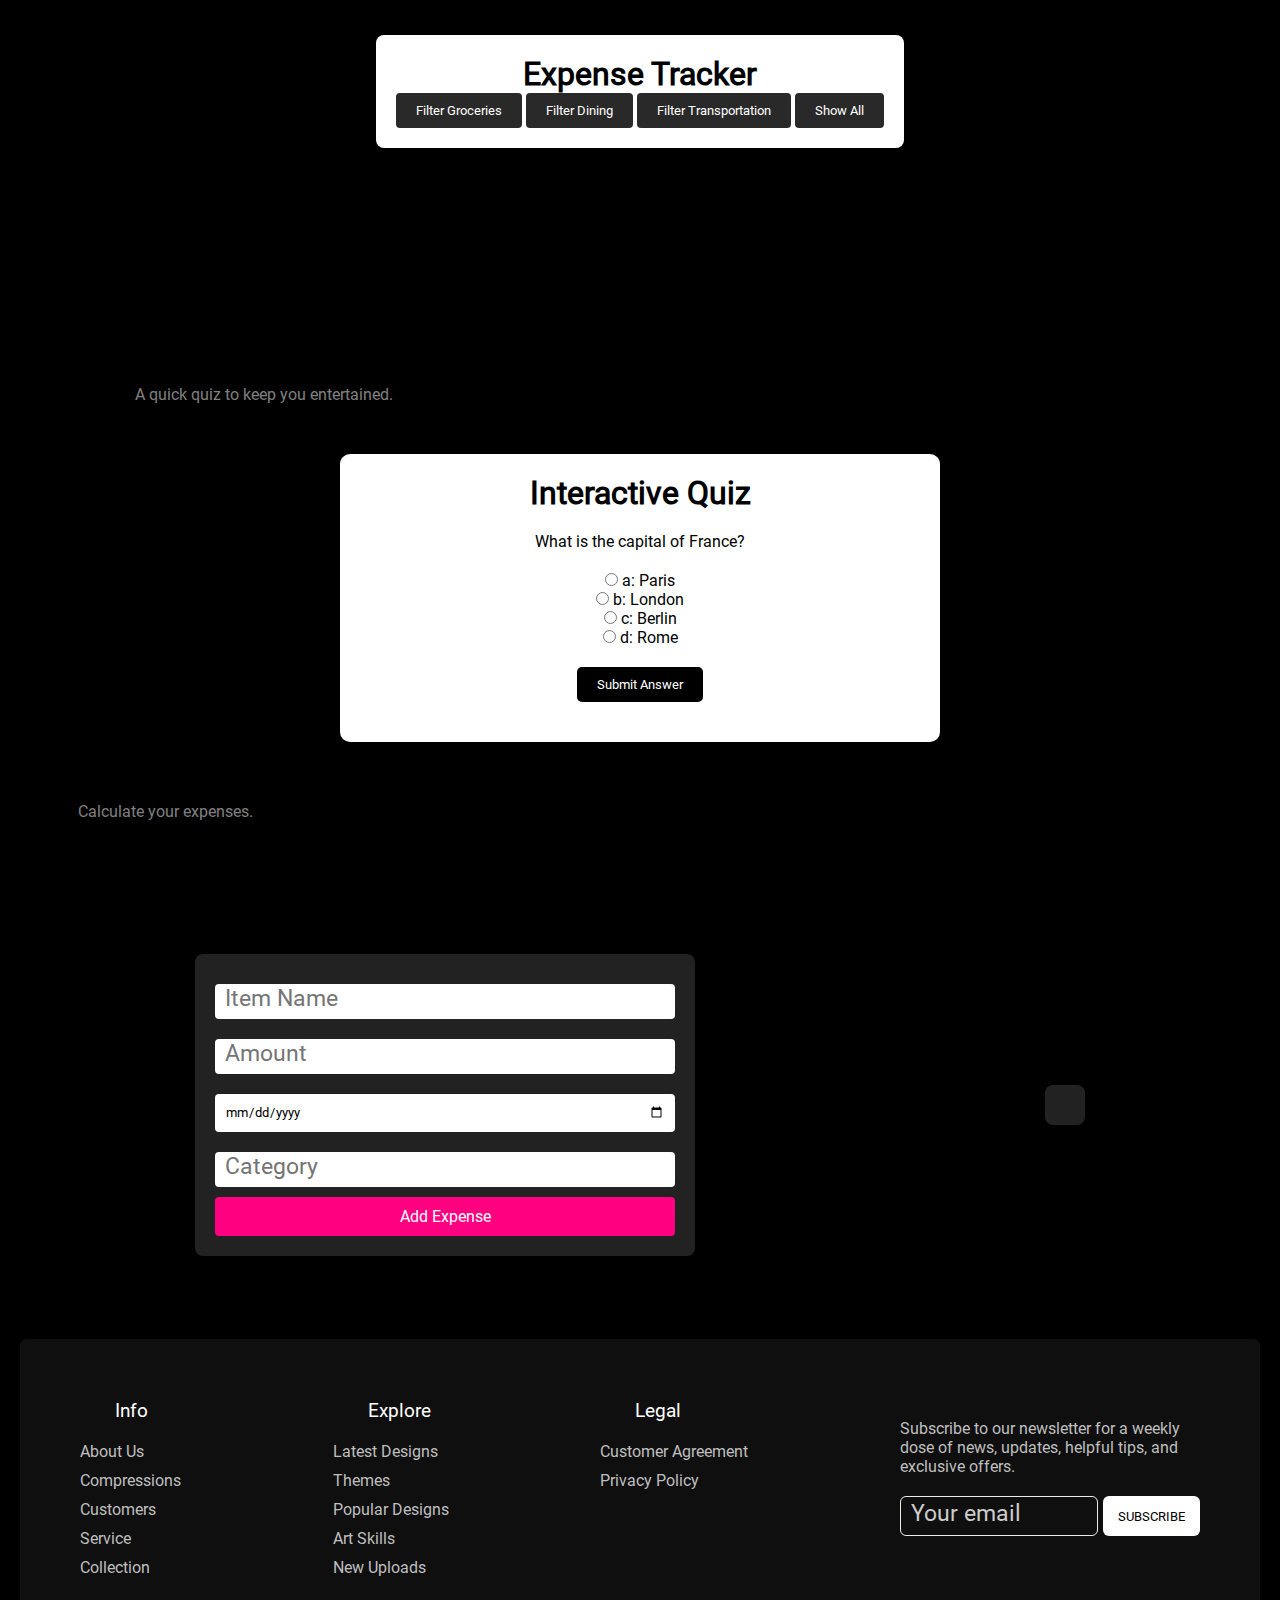
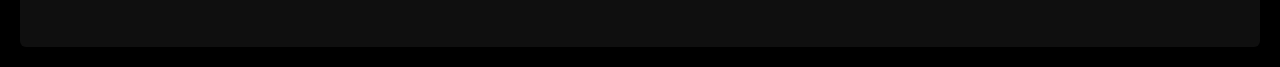
<file: page5.html>
<!doctype html>
<html lang="en">
  <head>
    <meta charset="utf-8">
    <meta name="viewport" content="width=device-width, initial-scale=1">
    <title>Contact and Extra</title>
    <link rel="stylesheet" href="styles.css">
    <link href="https://cdn.jsdelivr.net/npm/bootstrap@5.2.3/dist/css/bootstrap.min.css" rel="stylesheet" integrity="sha384-rbsA2VBKQhggwzxH7pPCaAqO46MgnOM80zW1RWuH61DGLwZJEdK2Kadq2F9CUG65" crossorigin="anonymous">
    <style>
      @keyframes slowdown {
        0% { transform: translateX(0); opacity: 0; }
        50% { transform: translateX(60px); opacity: 0.4; }
        100% { transform: translateX(30px); opacity: 0.8; }
        100% { transform: translateX(0px); opacity: 1; }
      }
  
      .maintext {
        animation: slowdown 3s ease-in-out; /* Adjust the duration as needed */
        transition-timing-function: cubic-bezier(0.68, -0.55, 0.27, 1.55); /* Custom easing for a smooth slowdown */
      }
      .ourservices{
        animation: slowdown 3s ease-out;/* Adjust the duration as needed */
        transition-timing-function: cubic-bezier(0.68, -0.55, 0.27, 1.55); /* Custom easing for a smooth slowdown */
      }
 </style>
    <script defer src="page5.js">
        var head = "This is JavaScript in the head section.";
        console.log(head);
    </script>
    </script>
    
  </head>
  <div>
  <body style="background-color: black;">
    <header class="header">
      <a href="#" class="logo"><img src="logo/fab shrinked.png"></a>
      <nav class="navbar">
        <a href="index.html" class="navi">Home</a>
        <a href="page2.html" class="navi">Services</a>
        <a href="about.html" class="navi">About</a>
        <a href="Case.html" class="navi">Case Studies</a>
        <a href="page5.html"><button class="button">CONTACT</button></a>
      </nav>
    </header>
    <!--animation-->
    <div class="anim" style="background-image: linear-gradient(#FFD3DE,#FF7DA7);"></div>
    <div class="anim" style="top: 65%; background-image: radial-gradient(#FEA1BE,#EE0A67);"></div>
    <div class="anim" style="top: 35%; background-image: radial-gradient(#FEA1BE,#EE0A67);"></div>
    <div class="maintext">
      <div class="animated-figure"></div>
      <h1 class="display-3" style="font-family: mBold;">NEED OUR SERVICES?<br>WE’D LOVE TO DISCUSS.</h1>
    </div>
    <a href="mailto:your.email@example.com"><button class="button" style="margin-left:350px; width: 150px; margin-top: 30px; font-family: mLight; font-size: 17px;">Get in Touch</button></a>
    <div class="firstbox">
      <div class="vyn">
      <h1 class="h1 text-white" style="margin-right: 300px; margin-top: 50px;">Help us Improve!</h1>
      <p class="h5" style="font-family: mRegular; color:gray; text-align: left;">Your feedback is <b>immensely </b>appreciated and plays a crucial role in our 
        <br>continuous efforts to enhance our services.<br>
        <i>Thank you for taking the time to share your valuable insights with us.</i></p>
    </div>
    <div class="submit-forma">
      <section class="con">
        <header class="text-white h2" style="font-family: mBold;">Registration Form</header>
        <form action="#" class="form">
          <div class="input-box">
            <label class="text-white h5 font-weight-bold" style="font-family: mBold;">Full Name</label>
            <input type="text" placeholder="Enter full name" required />
          </div>
          <div class="input-box">
            <label class="text-white h5 font-weight-bold" style="font-family: mBold;">Email Address</label>
            <input type="text" placeholder="Enter email address" required />
          </div>
          <div class="column">
            <div class="input-box">
              <label class="text-white h5 font-weight-bold" style="font-family: mBold;">Phone Number</label>
              <input type="number" placeholder="Enter phone number" required />
            </div>
            <div class="input-box">
              <label class="text-white h5 font-weight-bold" style="font-family: mBold;">Birth Date</label>
              <input type="date" placeholder="Enter birth date" required />
            </div>
          </div>
          <div class="gender-box">
            <h3 class="text-white h5 font-weight-bold" style="font-family: mBold;">Gender</h3>
            <div class="gender-option">
              <div class="gender">
                <input type="radio" id="check-male" name="gender" checked />
                <label for="check-male" class="text-white">Male</label>
              </div>
              <div class="gender">
                <input type="radio" id="check-female" name="gender" />
                <label for="check-female" class="text-white">Female</label>
              </div>
              <div class="gender">
                <input type="radio" id="check-other" name="gender" />
                <label for="check-other" class="text-white">Prefer Not To Say</label>
              </div>
            </div>
          </div>
          <div class="input-box address">
             <label class="text-white h5 font-weight-bold" style="font-family: mBold;">Address</label>
            <input type="text" placeholder="Enter street address" required />
            <input type="text" placeholder="Enter street address line 2" required />
            <div class="column">
              <div class="select-box">
                <keygen name="select-box">
                <select>
                  <option hidden>Country</option>
                  <option>Kosovo</option>
                  <option>Albania</option>
                  <option>United States</option>
                  <option>United Kingdom</option>   
                </select>
              </div>
              <keygen name="password">
                           <input type="password" placeholder="Enter any password(not required)" autocomplete="password"/>
            </div>
            <div class="column">
              <input type="text" placeholder="Enter your region" required autocomplete="Kosovo" />
              <input type="number" placeholder="Enter postal code" required />
            </div>
          </div>
          <button class="button" id="sub">Submit</button>
        </form>
      </section>
    </div>
</div>
    <div class="firstbox" style="margin-top:200px;">
      <div class="vyn">
      <h1 class="h1 text-white" style="margin-right: 300px;;">Extras</h1>
      <p class="h5" style="font-family: mRegular; color:gray; text-align: left;">You could click <a href="https://www.techtarget.com/searchapparchitecture/definition/source-code" target="_blank" id="new-tab">here</a> to find our sources.</p>
    </div>
    <div class="container" style="gap:30px">
      <div class="item" id="id9" style="border: inset rgb(44, 44, 44);"></div>
      <div class="item" id="id10" style="border: inset rgb(44, 44, 44);"></div>
    </div>
    <p class="h5" style="font-family: mRegular; color:gray; text-align: left;">Here's is some relaxing jazz music if you'd like to listen while scrolling our webpage!</p>
    <audio controls class="audio">
      <source src="media/jazz1.mp3" type="audio/mp3">
      Your browser does not support the audio element.
    </audio>
    <p class="h5" style="font-family: mRegular; color:gray; text-align: left;">You could always choose classical music if you dont like jazz.</p>
    <audio controls class="audio">
      <source src="media/classical.mp3" type="audio/mp3">
      Your browser does not support the audio element.
    </audio>
    <h1 class="h1 text-white" style="margin-right: 300px; margin-top: 50px;">Drag the things you like.</h1>
    <p class="h5" style="font-family: mRegular; color:gray; text-align: left;">We want your opinion,what should we work more on?</p>
  </div>
    <div class="dragndrop">
      <div class="drag-container">
          <div id="left">
            <div class="list" draggable="true"><img src="icons/ddicon.png">Front End</div>
            <div class="list" draggable="true"><img src="icons/ddicon.png">Back End</div>
            <div class="list" draggable="true"><img src="icons/ddicon.png">Full Stack</div>
            <div class="list" draggable="true"><img src="icons/ddicon.png">State Management</div>
          </div>
          <div id="right"></div>
      </div>
    </div>
    <p class="h5" style="font-family: mRegular; color:gray; margin-left: 350px; margin-top: 60px;">Ever wanted a super strong password?</p>
      <div class="drag-container">
        <div class="box">
          <h2>Random Password Generater</h2>
          <input class="inp"  type="text" name="" placeholder="Create password" id="password" readonly>
          <table>
            <th><div id="button" class="btn1"onclick="genPassword()">Generate</div></th>
            <th><a  id="button" class="btn2" onclick="copyPassword()">Copy</a></th>
         </table>
        </div>
      </div>
      <p class="h5" style="font-family: mRegular; color:gray; margin-left: 350px; margin-top: 60px;">Try out our stopwatch.</p>
      <div class="drag-container">
        <div class= "cont-stop">
          <p class="pstop">Time is gold!</p>
          <div id= "time">
              <span class= "digits" id= "hour">
                00</span>
              <span class= "text" > Hr </span>
              <span class= "digits" id= "minute">
                00</span>
              <span class= "text"> Min </span>
              <span class= "digits" id= "second">
                00</span>
              <span class= "text"> Sec </span>
              <span class= "digits" id= "count">
                00</span>
          </div>
          <div id= "buttons">
              <button class= "btn1" id= "start">
                Start </button>
              <button class= "btn2" id= "stop">
                Stop </button>
              <button class= "btn3" id= "reset">
                Reset </button>
          </div>
      </div>
      </div>
 <p class="h5" style="font-family: mRegular; color:gray; margin-left: 350px; margin-top: 60px;">We prepared a to do list for you!</p>
      <div class="drag-container">
        <div class="todo-con">
          <h1 class="h1 text-black" style="font-family: mBold; margin-bottom: 70px;">To-Do List</h1>
          <div id="taskList">
              <!-- Task items will be dynamically added here -->
          </div>
          <input type="text" id="newTask" placeholder="Your Task" style="font-family: mBold;">
          <button id="todobut" onclick="addTask()">Add Task</button>
      </div>
      </div>
      <!--Expensee-->
      <p class="h5" style="font-family: mRegular; color:gray; margin-left: 350px; margin-top: 60px;">Simple task runner.</p>
      <div class="drag-container">
        <div class="exp-cont">
          <h1>Expense Tracker</h1>
          <div>
              <button class="butigr" onclick="filterExpenses('Groceries')">Filter Groceries</button>
              <button class="butigr" onclick="filterExpenses('Dining')">Filter Dining</button>
              <button class="butigr" onclick="filterExpenses('Transportation')">Filter Transportation</button>
              <button class="butigr" onclick="displayExpenses()">Show All</button>
          </div>
          <div id="expenseList">
          </div>
          <div id="expenseSummary">
          </div>
      </div>
          <div id="expenseSummary">
          </div>
      </div>
      <p class="h5" style="font-family: mRegular; color:gray; margin-left: 350px; margin-top: 60px; margin-bottom: 50px;">A quick quiz to keep you entertained.</p>
      </div>
      <!-- Quiz container-->
      <div class="quiz-container">
        <h1 class="quiz-title">Interactive Quiz</h1>
        <div class="quiz-question-container">
            <p id="quiz-question">Question will go here</p>
        </div>
        <div class="quiz-answers-container" id="quiz-answers">
        </div>
        <button class="quiz-button" id="submitAnswer">Submit Answer</button>
        <button class="quiz-button" id="nextQuestion">Next Question</button>
        <div class="quiz-result-container" id="quiz-result">
        </div>
    </div>
      
      
      <!--Throw-->
      <p class="h5" style="font-family: mRegular; color:gray; margin-right: 950px; margin-top: 60px; margin-bottom: 50px; float: left;">Calculate your expenses.</p>
      <div class="drag-container" style="margin-bottom: 0px;">
        <form id="expense-form">
          <input type="text" id="item-name" placeholder="Item Name" required />
          <input type="number" id="amount" placeholder="Amount" required />
          <input type="date" id="expense-date" required />
          <input type="text" id="category" placeholder="Category" required />
          <button type="submit">Add Expense</button>
        </form>
        <div id="error-message"></div>
        <div id="expenses-list"></div>
      </div>
    </div>
  </div>

  <!--footer-->

  <section class="footer">
    <div class="footer-row">
      <div class="footer-col">
        <h4>Info</h4>
        <ul class="links">
          <li><a href="#">About Us</a></li>
          <li><a href="#">Compressions</a></li>
          <li><a href="#">Customers</a></li>
          <li><a href="#">Service</a></li>
          <li><a href="#">Collection</a></li>
        </ul>
      </div>
      <div class="footer-col">
        <h4>Explore</h4>
        <ul class="links">
          <li><a href="#">Latest Designs</a></li>
          <li><a href="#">Themes</a></li>
          <li><a href="#">Popular Designs</a></li>
          <li><a href="#">Art Skills</a></li>
          <li><a href="#">New Uploads</a></li>
        </ul>
      </div>
      <div class="footer-col">
        <h4>Legal</h4>
        <ul class="links">
          <li><a href="#">Customer Agreement</a></li>
          <li><a href="#">Privacy Policy</a></li>
        </ul>
      </div>
      <div class="footer-col">
        <h4></h4>
        <p>
          Subscribe to our newsletter for a weekly dose
          of news, updates, helpful tips, and
          exclusive offers.
        </p>
        <form action="#">
          <input type="text" placeholder="Your email" required>
          <button type="submit">SUBSCRIBE</button>
        </form>
        <div class="icons">
          <i class="fa-brands fa-facebook-f"></i>
          <i class="fa-brands fa-twitter"></i>
          <i class="fa-brands fa-linkedin"></i>
          <i class="fa-brands fa-github"></i>
        </div>
      </div>
    </div>
  </section>










  




    



  
<script>
  let lists = document.getElementsByClassName("list");
  let rightBox = document.getElementById("right");
  let lefttBox = document.getElementById("left");

  for(list of lists){
      list.addEventListener("dragstart",function(e){
        let selected = e.target;
        rightBox.addEventListener("dragover",function(e){
          e.preventDefault();
        });
          rightBox.addEventListener("drop",function(e){
            rightBox.appendChild(selected);
            selected=null;
          });
          lefttBox.addEventListener("dragover",function(e){
          e.preventDefault();
        });
          lefttBox.addEventListener("drop",function(e){
            lefttBox.appendChild(selected);
            selected=null;
          });
      })
  }
</script>
</html>
</file>
<file: styles.css>
@font-face {
    font-family: mLight;
    src: url(fonts/Roboto-Light.ttf);
}
@font-face {
    font-family: mBold;
    src: url(fonts/Roboto-Bold.ttf);
}
@font-face {
    font-family: mBlack;
    src: url(fonts/Roboto-Black.ttf);
}
@font-face {
    font-family: mItalic;
    src: url(fonts/Roboto-Italic.ttf);
}
@font-face {
    font-family: mRegular;
    src: url(fonts/Roboto-Regular.ttf);
}
@font-face {
    font-family: mMedium;
    src: url(fonts/Roboto-Medium.ttf);
}
* {
    margin: 0;
    padding: 0;
    box-sizing: border-box;
    font-family: mMedium;
    
}

body{
    min-height: 100vh;
}
.header{
    position: fixed;
    top: 0;
    left: 0;
    width: 100%;
    padding: 20px 350px;
    background: rgb(3, 3, 3);
    display: flex;
    justify-content: space-between;
    align-items: center;
    z-index: 100;
}
.logo{
  position: absolute;
  height: auto;
  left: 40px;
  margin-top: 15px;
  transition: 0.5s;
}
.logo:hover{
  left: 30px;
}
.navbar a.navi{
    position: relative;
    font-size: 18px;
    color:white;
    font-weight: 500;
    text-decoration: none;
    margin-left: 60px;
    padding-right: 90px;
}
.navbar a.navi:hover{
    color:rgba(255, 255, 255, 0.87)
}

.navbar a.navi::before{
    content: '';
    position: absolute;
    top: 100%;
    left: 0;
    width: 0%;
    height: 2px;
    background-color: white;
    transition: 0.4s;

}
.navbar a.navi:hover::before{
    width: 45%;
    background-color: rgba(255, 255, 255, 0.87);
}
.button{
    width: 90px;
    height: 40px;
    border-radius: 30px;
    cursor: pointer;
    transition: 1s;
    border: none;
    font-size: 13px;
}
.button:hover{
    background-color: rgba(0, 0, 0, 0);
    border-style: solid;
    border-width: 2px;
    border-color: white;
    color:white;
}
.maintext{
    font-family: mRegular;
    padding: 350px 350px 0px;
    color: white;
    font-size: 35px;
    float: left;
}
.secondmain{
    padding:25px 350px 0px;
    color: rgb(163, 163, 163);
    font-size: 25px;
    border-bottom: 300px;
}
.Os-Sm{
    margin-top: 50px;
    margin-bottom: 0px;
    padding:25px 350px 0px;
    color: white;
    font-size: 40px;
}
.Os-Sm-S{
    padding:17px 350px 0px;
    color: #bdbdbd;
}
hr {
    border: 0; /* Remove the default border */
    height: 2px; /* Set the height of the line */
    background-color: #333; /* Set the background color */
    margin: 20px 0; /* Add margin for spacing */
    position: relative;
    width: calc(100% - 700px); /* Set the total width, including both start and end positions */
    left: 350px; /* Move the hr to the starting position from the right */
    right: 350px; /* Move the hr to the starting position from the left */
}
.fotopjesa{
    margin-bottom: 350px;
}

.img{
    width: 500px;
    margin-top:80px;
    margin-left: 350px;
    margin-right: 150px;
    margin-bottom: 0px;
    float: left;
}
.boxforlater{
    background: linear-gradient(rgba(0, 0, 0, 0.445), rgba(0, 0, 0, 0.527)), url('https://media.istockphoto.com/id/1419158650/vector/industrial-dark-background.jpg?s=612x612&w=0&k=20&c=eJXp7Lk3Vc6enclEqDFpAi-aEytax1IoVKuEJzXUhSo=');
    background-size: 300px, auto;
    background-repeat: repeat-x, repeat;
    background:rgba(0, 0, 0, 0.199);
    width: 1200px;
    background-color: #0f0f0f;
    height: 300px;
    margin-top: 35px;
    margin-left:350px;
    margin-right: 350px;
    transition: 0.5s;
    
}
.boxforlater:hover{
    background: linear-gradient(rgba(0, 0, 0, 0.445), rgba(0, 0, 0, 0.527)), url('https://t4.ftcdn.net/jpg/02/07/15/43/360_F_207154340_wLIJus4m3SBl5sAQmpqN3Um7REnUhskU.jpg');
    box-shadow: 0 0 7px rgba(255, 255, 255, 0.8);
    width: 1000px;
    height: 300px;
}
.casestudios{
    margin-top: 150px;
}

.item{
    width:550px;
    height:400px;
    background-color: darkgray;
    margin-bottom: 20px;
    margin-top: 30px;
    transition: 0.5s;
    
}
.item:hover{
    
    width:555px;
    height: 405px;
}

.container{
    margin-top:70px;
    display:flex;
    margin-left: 200px;
    margin-right:200px;
    flex-direction: row;
    justify-content: space-around;
    flex-wrap: wrap;
    align-content: space-evenly;
    gap: 60px;
    margin-bottom: 300px;
}
.collection{
    margin-top: 100px;
    margin-bottom: 1200px;
    width: 1200px;
    height: 500px;
    background-color: #0c0c0c;
    border-radius: 20px;

}
.textbox{
    padding: 90px 60px;
}
.hrr{
    background-color: rgb(100, 100, 100);
    width: 350px;
    height: 1.5px;
    margin-bottom: 20px;
}
.imgs{
    float:right;
    width: 40%;
    border-radius: 20px;
    margin: 60px 30px;
}
#id1{
    background-image: url(images/suna.png);
    background-attachment:inherit;
    background-position: right;
    background-size: cover;
    display: flex;
    align-items: center;
    justify-content: center;
    cursor: pointer;
    
}
#id2{
    background-image: url(images/buton.png);
    background-origin: padding-box;
    background-position: center;
    background-size: cover;
    display: flex;
    align-items: center;
    justify-content: center;
    cursor: pointer;
}
#id3{
    background-image: url(images/teb.png);
    background-position: center;
    background-size: cover;
    display: flex;
    align-items: center;
    justify-content: center;
    cursor: pointer;
}
#id4{
    background-image: url(images/Sama.png);
    background-position: right;
    background-size: cover;
    display: flex;
    align-items: center;
    justify-content: center;
    cursor: pointer;
}
#id5{
    background-image: url(images/services.png);
    background-position: right;
    background-size: cover;
    display: flex;
    align-items: center;
    justify-content: center;
    cursor: pointer;
}
#id6{
    background-image: url(images/services2.png);
    background-position: left;
    background-size: cover;
    display: flex;
    align-items: center;
    justify-content: center;
    cursor: pointer;
}
#id7{
    background-image: url(images/services3.png);
    background-position: left;
    background-size: cover;
    display: flex;
    align-items: center;
    justify-content: center;
    cursor: pointer;
}
#id8{
    background-image: url(images/services4.png);
    background-position: left;
    background-size: cover;
    display: flex;
    align-items: center;
    justify-content: center;
    cursor: pointer;
}
#id9{
    background-image: url(images/services5.png);
    background-position: left;
    background-size: cover;
    display: flex;
    align-items: center;
    justify-content: center;
    cursor: pointer;
}
#id10{
    background-image: url(images/services6.png);
    background-position: left;
    background-size: cover;
    display: flex;
    align-items: center;
    justify-content: center;
    cursor: pointer;
}
.vyn{
    margin-top: 150px;
}

.firstbox{
    margin-top:400px;
    margin-left: 350px;
    margin-right: 350px;
}
.text-before-collection{
    margin-top:200px;
}
.submit-forma{
    width: 800px;
    height: 900px;
    justify-content: center;
    align-items: center;
    display: flex;
    margin-left: 210px;
    margin-top: 50px;
    border-radius: 20px;
    border: 2px solid white;
    background-color: #111111;
    cursor: pointer;
    transition: 0.3s ;
}
.dragndrop{
    width: 800px;
    height:500px;
    background-color: #111111;
    margin-left: 550px;
    margin-top: 60px;
}
.drag-container{
    width: 100%;
    min-height: 52vh;
    display: flex;
    align-items: center;
    justify-content: center;
}
#left, #right{
    width: 300px;
    min-height: 400px;
    margin: 20px;
    border: 2px dashed #fff;
}
.list{
    background-color: #e91e63;
    height:60px;
    margin:30px;
    color: #fff;
    display: flex;
    align-items: center;
    cursor: grab;
    border: 1px solid white;
    transition: 0.5s;
}
.list:hover{
    background-color: #c50948;

}
.list img{
    width: 10px;
    margin-right: 15px;
    margin-left: 20px;
}
.submit-forma:hover{
    width: 810px;
    height: 910px;

}
.todo-con {
    text-align: center;
    background-color: #fff;
    padding: 40px;
    border-radius: 15px;
    width: 500px;

}
::placeholder {
    justify-content: center;
    text-align: left;
}
#taskList {
    text-align: left;
    margin-bottom: 10px;
}

.task {
    display: flex;
    justify-content: space-between;
    padding: 5px;
    background-color: #e0e0e0;
    border-radius: 4px;
    margin-bottom: 5px;
}

.task input {
    margin-right: 10px;
}

#todobut {
    background-color: black;
    color: white;
    width: 90px;
    height: 40px;
    border-radius: 30px;
    cursor: pointer;
    transition: 0.2s;
    border: none;
    font-size: 13px;
    margin-left: 20px;
    
}
#todobut:hover{
    background-color: rgba(255, 255, 255, 0);
    border-style: solid;
    border-width: 2px;
    border-color: rgb(0, 0, 0);
    color:rgb(0, 0, 0);
}
.task button {
    background-color: #ff008093;
    color: #fff;
    border: none;
    padding: 10px;
    border-radius: 2px;
    cursor: pointer;
    transition: 0.17s;
}

.task button:hover {
    background-color: #ff0080d3;
}

* {
  margin: 0;
  padding: 0;
  box-sizing: border-box;
  font-family: mRegular;
}
body {
  min-height: 100vh;
  display: flex;
  align-items: center;
  justify-content: center;
  padding: 20px;
}
.cont {
  position: relative;
  max-width: 700px;
  width: 100%;
  background: #fff;
  padding: 25px;
  border-radius: 8px;
  box-shadow: 0 0 15px rgba(0, 0, 0, 0.1);
}
.cont header {
  font-size: 1.5rem;
  color: #333;
  font-weight: 500;
  text-align: center;
}
.cont .form {
  margin-top: 30px;
}
.form .input-box {
  width: 100%;
  margin-top: 20px;
}
.input-box label {
  color: #333;
}
.form :where(.input-box input, .select-box) {
  position: relative;
  height: 50px;
  width: 100%;
  outline: none;
  font-size: 1rem;
  color: #707070;
  margin-top: 8px;
  border: 1px solid #ddd;
  border-radius: 6px;
}
.input-box input:focus {
  box-shadow: 0 1px 0 rgba(0, 0, 0, 0.1);
}
.form .column {
  display: flex;
  column-gap: 15px;
}
.form .gender-box {
  margin-top: 20px;
}
.gender-box h3 {
  color: #333;
  font-size: 1rem;
  font-weight: 400;
  margin-bottom: 8px;
}
.form :where(.gender-option, .gender) {
  display: flex;
  align-items: center;
  column-gap: 50px;
  flex-wrap: wrap;
}
.form .gender {
  column-gap: 5px;
}
.gender input {
  accent-color: rgb(19, 0, 112);
}
.form :where(.gender input, .gender label) {
  cursor: pointer;
}
.gender label {
  color: #ffffff;
}
.address :where(input, .select-box) {
  margin-top: 15px;
}
.select-box select {
  height: 100%;
  width: 100%;
  outline: none;
  border: none;
  color: #707070;
  font-size: 1rem;
  border-radius: 6px;
}
.form button {
  height: 55px;
  width: 100%;
  color: #000000;
  font-size: 1rem;
  font-weight: 400;
  margin-top: 30px;
  border: none;
  cursor: pointer;
  transition: all 0.5s ease;
  background: rgb(255, 255, 255);
}
#new-tab{
    background-color: #ff0080;
    color: black ;
    text-decoration: none;
}
.audio{
    width: 80%;
    max-width: 500px;
    filter: grayscale(100%);
    margin-left: 300px;
    margin-top: 25px;
    margin-bottom: 30px;
    transition: 0.5s;
}
.audio:hover{
    max-width: 600px;
}
/*Responsive*/
@media screen and (max-width: 500px) {
  .form .column {
    flex-wrap: wrap;
  }
  .form :where(.gender-option, .gender) {
    row-gap: 15px;
  }
}
.box{
    background-color: white;
    padding-top: 30px;
    padding: 30px;
  }
  .box h2{
    margin-bottom: 40px;
    text-align: center;
    font-size: 26px;
    color: #000000;
  }
.inp {
    padding: 20px;
    user-select: none;
    height: 50px;
    width: 400px;
    border-radius: 6px;
    border: none;
    border: 2px solid #000000;
    outline: none;
    font-size: 22px;
    }
    #button {
        font-size: 15px;
        margin-top: 40px;
        border: 2px solid #ffffff;
        width: 155px;
        height: 50px;
        text-align: center;
        background-color:   #1f1f1f;
        display: flex;
        color: rgb(255, 255, 255);
        justify-content: center;
        align-items: center;
        cursor: pointer;
        border-radius: 5px;  
        text-decoration: none;
        font-family: mRegular;
        transition: 0.4s;
      }
      
       .btn2{
         margin-left: 85px
       }
      
      #button:hover {
        border: 2px solid #000000;
        color: rgb(0, 0, 0);
        background-color: rgb(255, 255, 255);
      }
   
   input::placeholder{
     font-size: 23px;
    } 
/*Stopwatch*/
.cont-stop {
    background-color: rgb(36, 36, 36);
    height: 350px;
    width: 550px;
    text-align: center;
}
.pstop {
    color: rgb(255, 255, 255);
    padding: 20px;
    font-size: 30px;
    font-weight: bold;
}
.digits {
    font-size: 70px;
    color: rgb(255, 255, 255);
}
.text {
    font-size: 20px;
    color: hotpink;
    font-weight: bold;
}
#buttons {
    margin-top: 35px;
}
.btn1, .btn2, .btn3 {
    width: 90px;
    height: 50px;
    padding: 8px 5px 8px 2px;
    margin: 10px 25px 20px 10px;
    border-radius: 50px;
    cursor: pointer;
    font-size: 20px;
    transition: 0.7s;
    color: rgb(0, 0, 0);
    font-weight: 550;
    border: 0;
    background-color: #b4b4b4;
}
#start:hover, #stop:hover, #reset:hover  {
    background-color: white;
}
/*expcont*/

.exp-cont {
    text-align: center;
    background-color: #fff;
    padding: 20px;
    border-radius: 8px;
    box-shadow: 0 0 10px rgba(0, 0, 0, 0.1);
}

.expense {
    display: flex;
    justify-content: space-between;
    padding: 5px;
    background-color: #e0e0e0;
    border-radius: 4px;
    margin-bottom: 5px;
}

.butigr{
    background-color: #292929;
    color: #ffffff;
    border: none;
    padding: 10px 20px;
    border-radius: 4px;
    cursor: pointer;
    transition: 0.3s;
}
.butigr:hover{
    background-color: black;
}

/*  output */
.quiz-container {
    background-color: white;
    width: 80%;
    max-width: 600px;
    padding: 20px;
    border-radius: 10px;
    box-shadow: 0 4px 8px rgba(0, 0, 0, 0.2);
    text-align: center;
    margin: 0 auto;
}

.quiz-title {
    margin-bottom: 20px;
}

.quiz-question-container {
    margin-bottom: 20px;
}

.quiz-answers-container {
    margin-bottom: 20px;
}

.quiz-button {
    background-color: #000000;
    color: white;
    border: none;
    padding: 10px 20px;
    margin: 5px auto; 
    border-radius: 5px;
    cursor: pointer;
    transition: background-color 0.3s;
    display: block; 
}

.quiz-button:hover {
    background-color: #1f1f1f;
}

.quiz-result-container {
    margin-top: 20px;
    font-size: 1.2em;
    font-weight: bold;
}























/*throw*/
#expense-form {
    max-width: 500px;
    margin: 20px auto;
    padding: 20px;
    background-color: #222; /* Dark background for the form */
    border-radius: 8px;
    box-shadow: 0 4px 8px rgba(0, 0, 0, 0.5);
  }
  
  #expense-form input[type="text"],
  #expense-form input[type="number"],
  #expense-form input[type="date"] {
    width: 100%;
    padding: 10px;
    margin: 10px 0;
    border: none;
    border-radius: 4px;
    box-sizing: border-box;
  }
  
  #expense-form button {
    width: 100%;
    padding: 10px;
    background-color: #ff0080; /* Bright pink button */
    border: none;
    border-radius: 4px;
    color: white;
    font-size: 16px;
    cursor: pointer;
  }
  
  #expense-form button:hover {
    background-color: #ff3399; /* Lighter pink on hover */
  }
  
  #error-message {
    color: #ff0080; /* Bright pink error messages */
    text-align: center;
    margin: 10px 0;
  }
  
  #expenses-list {
    max-width: 500px;
    margin: 20px auto;
    padding: 20px;
    background-color: #222; /* Dark background for the list */
    border-radius: 8px;
    box-shadow: 0 4px 8px rgba(0, 0, 0, 0.5);
  }
  
  #expenses-list p {
    border-bottom: 1px solid #333; /* Subtle separators for items */
    padding: 8px 0;
    color: #fff; 
  }

/*footer*/
html {
    height: 100%;
}

body {
    min-height: 100%;
    display: flex;
    flex-direction: column;
}

* {
    margin: 0;
    padding: 0;
    box-sizing: border-box;
}
.footer {
    margin-top: auto; 
    background: #0f0f0f;
    border-radius: 6px;
    max-width: 1280px;
    width: 100%; 
}
  .footer .footer-row {
    display: flex;
    flex-wrap: wrap;
    justify-content: space-between;
    gap: 3.5rem;
    padding: 60px;
  }


  .footer-row .footer-col h4 {
    color: #fff;
    font-size: 1.2rem;
    font-weight: 400;
    margin-left: 35px;
  }
  .footer-row .footer-col {
    text-align: left;
  }
  .footer-col .links {
    margin-top: 20px;
  }
  .footer-col .links li {
    list-style: none;
    margin-bottom: 10px;
  }
  .footer-col .links li a {
    text-decoration: none;
    color: #bfbfbf;
  }
  .footer-col .links li a:hover {
    color: #fff;
  }
  .footer-col p {
    margin: 20px 0;
    color: #bfbfbf;
    max-width: 300px;
  }

  .footer-col form {
    display: flex;
    gap: 5px;
  }
  .footer-col input {
    height: 40px;
    border-radius: 6px;
    background: none;
    width: 100%;
    outline: none;
    border: 1px solid #ececec ;
    caret-color: #fff;
    color: #fff;
    padding-left: 10px;
  }
  .footer-col input::placeholder {
    color: #ccc;
  }
   .footer-col form button {
    background: #fff;
    outline: none;
    border: none;
    padding: 10px 15px;
    border-radius: 6px;
    cursor: pointer;
    font-weight: 500;
    transition: 0.2s ease;
  }
  .footer-col form button:hover {
    background: #cecccc;
  }
  .footer-col .icons {
    display: flex;
    margin-top: 30px;
    gap: 30px;
    cursor: pointer;
  }
  .footer-col .icons i {
    color: #afb6c7;
  }
  .footer-col .icons i:hover  {
    color: #fff;
  }
  @media (max-width: 768px) {
    .footer {
        border-radius: 0;
        padding: 20px;
    }
    .footer .footer-row {
      padding: 20px;
      gap: 1rem;
    }
    .footer-col form {
      display: block;
    }
    .footer-col form :where(input, button) {
      width: 100%;
    }
    
    .footer-col form button {
      margin: 10px 0 0 0;
    }
  }
</file>
